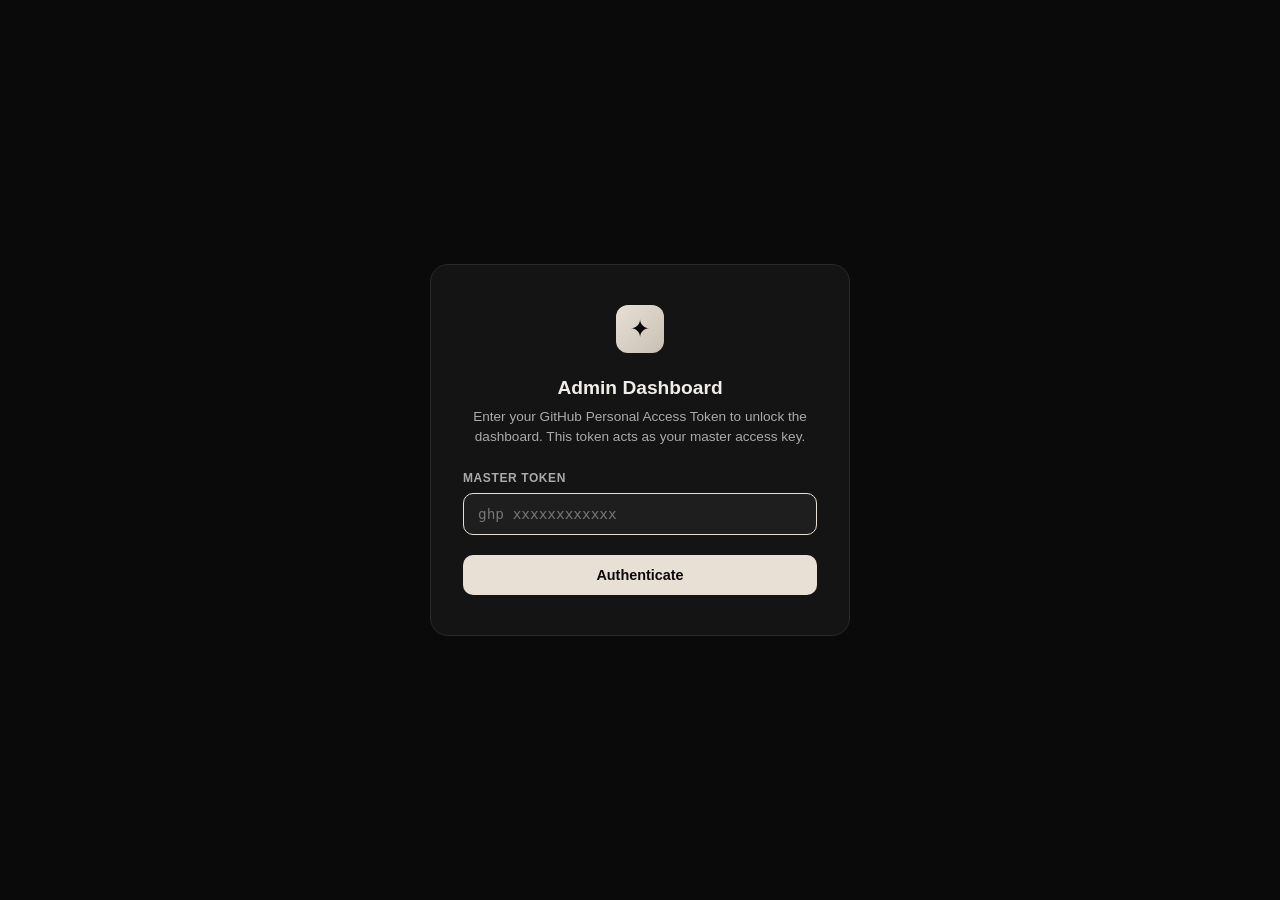
<file: admin/index.html>
<!DOCTYPE html>
<html lang="en">

<head>
    <meta charset="UTF-8">
    <meta name="viewport" content="width=device-width, initial-scale=1.0">
    <title>Dashboard — Admin</title>
    <style>
        *,
        *::before,
        *::after {
            margin: 0;
            padding: 0;
            box-sizing: border-box;
        }

        :root {
            --bg: #0a0a0a;
            --surface: rgba(20, 20, 20, 0.7);
            --surface2: rgba(30, 30, 30, 0.6);
            --surface3: rgba(40, 40, 40, 0.8);
            --border: rgba(255, 255, 255, 0.1);
            --accent: #e8e0d5;
            --accent2: #c8bfb5;
            --text: #f0ece8;
            --text2: #aaa;
            --muted: #666;
            --green: #4ade80;
            --red: #f87171;
            --blue: #60a5fa;
            --yellow: #fbbf24;
            --radius: 12px;
            --sidebar-w: 240px;
            --header-h: 64px;
            --glass: blur(12px) saturate(180%);
        }

        body {
            font-family: -apple-system, BlinkMacSystemFont, 'Inter', 'Segoe UI', sans-serif;
            background: var(--bg);
            color: var(--text);
            font-size: 14px;
            line-height: 1.5;
            min-height: 100vh;
        }

        /* ─── Layout ─── */
        #app {
            display: flex;
            min-height: 100vh;
        }

        /* ─── Sidebar ─── */
        .sidebar {
            width: var(--sidebar-w);
            background: var(--surface);
            border-right: 1px solid var(--border);
            backdrop-filter: var(--glass);
            -webkit-backdrop-filter: var(--glass);
            position: fixed;
            top: 0;
            left: 0;
            bottom: 0;
            display: flex;
            flex-direction: column;
            z-index: 100;
        }

        .sidebar-header {
            padding: 20px 18px 16px;
            border-bottom: 1px solid var(--border);
            display: flex;
            align-items: center;
            gap: 10px;
        }

        .sidebar-logo {
            width: 32px;
            height: 32px;
            background: linear-gradient(135deg, var(--accent), var(--accent2));
            border-radius: 9px;
            display: flex;
            align-items: center;
            justify-content: center;
            font-size: 15px;
            flex-shrink: 0;
        }

        .sidebar-title {
            font-size: 0.88rem;
            font-weight: 600;
            letter-spacing: -0.01em;
        }

        .sidebar-subtitle {
            font-size: 0.7rem;
            color: var(--muted);
        }

        .sidebar-nav {
            padding: 12px 10px;
            flex: 1;
            overflow-y: auto;
        }

        .nav-section-label {
            font-size: 0.65rem;
            font-weight: 700;
            letter-spacing: 0.08em;
            text-transform: uppercase;
            color: var(--muted);
            padding: 8px 8px 4px;
            margin-top: 8px;
        }

        .nav-item {
            display: flex;
            align-items: center;
            gap: 10px;
            padding: 9px 10px;
            border-radius: var(--radius);
            cursor: pointer;
            transition: background 0.15s, color 0.15s;
            color: var(--text2);
            margin-bottom: 2px;
            border: none;
            background: transparent;
            width: 100%;
            text-align: left;
            font-size: 0.85rem;
        }

        .nav-item:hover {
            background: var(--surface2);
            color: var(--text);
        }

        .nav-item.active {
            background: var(--surface3);
            color: var(--text);
        }

        .nav-icon {
            width: 18px;
            height: 18px;
            opacity: 0.7;
            flex-shrink: 0;
        }

        .nav-item.active .nav-icon {
            opacity: 1;
        }

        .nav-badge {
            margin-left: auto;
            background: var(--accent);
            color: #0a0a0a;
            font-size: 0.65rem;
            font-weight: 700;
            border-radius: 20px;
            padding: 2px 7px;
        }

        .sidebar-footer {
            padding: 12px 10px;
            border-top: 1px solid var(--border);
        }

        .user-row {
            display: flex;
            align-items: center;
            gap: 10px;
            padding: 8px 10px;
            border-radius: var(--radius);
        }

        .user-avatar {
            width: 30px;
            height: 30px;
            border-radius: 50%;
            background: var(--surface3);
            display: flex;
            align-items: center;
            justify-content: center;
            font-size: 13px;
        }

        .user-info {
            flex: 1;
            min-width: 0;
        }

        .user-email {
            font-size: 0.75rem;
            color: var(--text2);
            white-space: nowrap;
            overflow: hidden;
            text-overflow: ellipsis;
        }

        .logout-btn {
            background: none;
            border: none;
            color: var(--muted);
            cursor: pointer;
            font-size: 18px;
            padding: 4px;
            border-radius: 6px;
            transition: color 0.15s;
        }

        .logout-btn:hover {
            color: var(--red);
        }

        /* ─── Main ─── */
        .main {
            margin-left: var(--sidebar-w);
            flex: 1;
            min-height: 100vh;
            display: flex;
            flex-direction: column;
        }

        .topbar {
            height: var(--header-h);
            background: var(--surface);
            border-bottom: 1px solid var(--border);
            backdrop-filter: var(--glass);
            -webkit-backdrop-filter: var(--glass);
            display: flex;
            align-items: center;
            padding: 0 28px;
            gap: 16px;
            position: sticky;
            top: 0;
            z-index: 50;
        }

        .topbar-title {
            font-size: 1rem;
            font-weight: 600;
            letter-spacing: -0.02em;
        }

        .topbar-actions {
            margin-left: auto;
            display: flex;
            gap: 8px;
            align-items: center;
        }

        .btn {
            padding: 8px 16px;
            border-radius: var(--radius);
            font-size: 0.82rem;
            font-weight: 500;
            cursor: pointer;
            transition: all 0.15s;
            border: none;
        }

        .btn-ghost {
            background: transparent;
            color: var(--text2);
            border: 1px solid var(--border);
        }

        .btn-ghost:hover {
            background: var(--surface2);
            color: var(--text);
        }

        .btn-primary {
            background: var(--accent);
            color: #0a0a0a;
            font-weight: 600;
        }

        .btn-primary:hover {
            opacity: 0.9;
        }

        /* ─── Pages ─── */
        .page {
            display: none;
            padding: 28px;
            animation: fadeSlide 0.2s ease;
            flex: 1;
        }

        .page.active {
            display: block;
        }

        @keyframes fadeSlide {
            from {
                opacity: 0;
                transform: translateY(6px);
            }

            to {
                opacity: 1;
                transform: translateY(0);
            }
        }

        /* ─── Cards ─── */
        .card {
            background: var(--surface);
            border: 1px solid var(--border);
            border-radius: 14px;
            padding: 20px 24px;
        }

        .card-header {
            display: flex;
            align-items: center;
            justify-content: space-between;
            margin-bottom: 18px;
        }

        .card-title {
            font-size: 0.88rem;
            font-weight: 600;
        }

        /* ─── Stats ─── */
        .stats-grid {
            display: grid;
            grid-template-columns: repeat(4, 1fr);
            gap: 16px;
            margin-bottom: 24px;
        }

        .stat-card {
            background: var(--surface);
            border: 1px solid var(--border);
            border-radius: 14px;
            padding: 20px 22px;
        }

        .stat-label {
            font-size: 0.75rem;
            color: var(--muted);
            text-transform: uppercase;
            letter-spacing: 0.06em;
            margin-bottom: 8px;
        }

        .stat-value {
            font-size: 1.8rem;
            font-weight: 700;
            letter-spacing: -0.03em;
            line-height: 1;
        }

        .stat-sub {
            font-size: 0.75rem;
            color: var(--text2);
            margin-top: 6px;
        }

        .stat-dot {
            display: inline-block;
            width: 7px;
            height: 7px;
            border-radius: 50%;
            margin-right: 5px;
        }

        .dot-green {
            background: var(--green);
        }

        .dot-blue {
            background: var(--blue);
        }

        .dot-yellow {
            background: var(--yellow);
        }

        .grid2 {
            display: grid;
            grid-template-columns: 1fr 1fr;
            gap: 16px;
        }

        .grid3 {
            display: grid;
            grid-template-columns: repeat(3, 1fr);
            gap: 16px;
        }

        /* ─── Forms ─── */
        .form-group {
            margin-bottom: 18px;
        }

        label {
            display: block;
            font-size: 0.78rem;
            font-weight: 500;
            color: var(--text2);
            text-transform: uppercase;
            letter-spacing: 0.06em;
            margin-bottom: 7px;
        }

        input[type="text"],
        input[type="url"],
        input[type="date"],
        input[type="password"],
        textarea,
        select {
            width: 100%;
            background: var(--surface2);
            border: 1px solid var(--border);
            border-radius: var(--radius);
            color: var(--text);
            font-size: 0.88rem;
            padding: 10px 13px;
            outline: none;
            transition: border-color 0.15s;
            font-family: inherit;
        }

        input:focus,
        textarea:focus,
        select:focus {
            border-color: var(--accent2);
        }

        textarea {
            resize: vertical;
            min-height: 90px;
        }

        /* ─── Entries ─── */
        .entry-list {
            display: flex;
            flex-direction: column;
            gap: 12px;
        }

        .entry-card {
            background: var(--surface2);
            border: 1px solid var(--border);
            border-radius: var(--radius);
            padding: 16px 18px;
            display: flex;
            align-items: flex-start;
            gap: 14px;
            transition: border-color 0.15s, transform 0.15s;
            backdrop-filter: var(--glass);
        }

        .entry-card:hover {
            border-color: var(--accent2);
            transform: translateY(-2px);
        }

        .entry-thumb {
            width: 52px;
            height: 52px;
            object-fit: cover;
            border-radius: 8px;
            border: 1px solid var(--border);
            flex-shrink: 0;
            background: var(--surface3);
        }

        .entry-meta {
            flex: 1;
            min-width: 0;
        }

        .entry-author {
            font-weight: 600;
            font-size: 0.88rem;
            margin-bottom: 3px;
        }

        .entry-excerpt {
            color: var(--text2);
            font-size: 0.8rem;
            white-space: nowrap;
            overflow: hidden;
            text-overflow: ellipsis;
        }

        .entry-date {
            font-size: 0.72rem;
            color: var(--muted);
            margin-top: 5px;
        }

        .entry-actions {
            display: flex;
            gap: 8px;
            flex-shrink: 0;
            align-items: center;
        }

        .icon-btn {
            background: none;
            border: 1px solid var(--border);
            color: var(--text2);
            cursor: pointer;
            padding: 6px 8px;
            border-radius: 7px;
            font-size: 13px;
            transition: all 0.15s;
        }

        .icon-btn:hover {
            background: var(--surface3);
            color: var(--text);
        }

        .icon-btn.danger:hover {
            border-color: var(--red);
            color: var(--red);
        }

        /* ─── Modal ─── */
        .modal-overlay {
            position: fixed;
            inset: 0;
            background: rgba(0, 0, 0, 0.7);
            backdrop-filter: blur(6px);
            z-index: 999;
            display: flex;
            align-items: center;
            justify-content: center;
            opacity: 0;
            pointer-events: none;
            transition: opacity 0.2s;
        }

        .modal-overlay.open {
            opacity: 1;
            pointer-events: all;
        }

        .modal {
            background: var(--surface);
            border: 1px solid var(--border);
            backdrop-filter: var(--glass);
            border-radius: 24px;
            padding: 28px 28px 24px;
            width: 100%;
            max-width: 900px;
            max-height: 90vh;
            overflow-y: auto;
            transform: scale(0.97);
            transition: transform 0.2s;
            display: flex;
            flex-direction: column;
        }

        .modal-overlay.open .modal {
            transform: scale(1);
        }

        .modal-header {
            display: flex;
            align-items: center;
            justify-content: space-between;
            margin-bottom: 24px;
        }

        .modal-title {
            font-size: 1rem;
            font-weight: 600;
        }

        .modal-close {
            background: none;
            border: none;
            color: var(--muted);
            cursor: pointer;
            font-size: 20px;
            padding: 4px;
        }

        .modal-close:hover {
            color: var(--text);
        }

        .modal-footer {
            display: flex;
            justify-content: flex-end;
            gap: 10px;
            margin-top: 24px;
        }

        /* ─── Preview Pane ─── */
        .modal-body {
            display: grid;
            grid-template-columns: 1fr 1fr;
            gap: 32px;
            flex: 1;
            min-height: 0;
        }

        .preview-pane {
            background: #fff;
            color: #000;
            border-radius: 12px;
            padding: 24px;
            font-family: serif;
            overflow-y: auto;
            max-height: 100%;
            box-shadow: inset 0 0 40px rgba(0, 0, 0, 0.05);
            display: flex;
            flex-direction: column;
            align-items: center;
            text-align: center;
        }

        .preview-entry {
            max-width: 400px;
            width: 100%;
        }

        .preview-img {
            width: 120px;
            height: 120px;
            margin-bottom: 20px;
            object-fit: contain;
        }

        .preview-author {
            font-style: italic;
            font-size: 0.9rem;
            margin-bottom: 5px;
            color: #444;
        }

        .preview-text {
            line-height: 1.8;
            font-size: 1.1rem;
            margin-bottom: 20px;
            white-space: pre-wrap;
        }

        .preview-date {
            font-size: 0.8rem;
            color: #888;
            text-transform: uppercase;
            letter-spacing: 0.1em;
        }

        /* ─── Toast ─── */
        #toast-container {
            position: fixed;
            bottom: 24px;
            right: 24px;
            z-index: 9998;
            display: flex;
            flex-direction: column;
            gap: 10px;
        }

        .toast {
            background: var(--surface3);
            border: 1px solid var(--border);
            border-radius: var(--radius);
            padding: 12px 18px;
            font-size: 0.82rem;
            color: var(--text);
            box-shadow: 0 4px 24px rgba(0, 0, 0, 0.4);
            animation: toastIn 0.2s ease;
        }

        .toast.success {
            border-left: 3px solid var(--green);
        }

        .toast.error {
            border-left: 3px solid var(--red);
        }

        @keyframes toastIn {
            from {
                opacity: 0;
                transform: translateY(10px);
            }

            to {
                opacity: 1;
                transform: translateY(0);
            }
        }

        /* ─── Misc ─── */
        .section-header {
            display: flex;
            align-items: center;
            justify-content: space-between;
            margin-bottom: 20px;
        }

        .section-title {
            font-size: 1.1rem;
            font-weight: 700;
            letter-spacing: -0.02em;
        }

        .section-sub {
            font-size: 0.78rem;
            color: var(--text2);
            margin-top: 2px;
        }

        .settings-grid {
            display: grid;
            grid-template-columns: 1fr 1fr;
            gap: 16px;
        }

        .social-row {
            display: flex;
            align-items: center;
            gap: 8px;
            background: var(--surface2);
            border: 1px solid var(--border);
            border-radius: var(--radius);
            padding: 10px 13px;
            margin-bottom: 8px;
        }

        .social-row input {
            background: transparent;
            border: none;
            padding: 0;
            flex: 1;
        }

        .social-row input:focus {
            border: none;
        }

        .remove-btn {
            background: none;
            border: none;
            color: var(--muted);
            cursor: pointer;
            font-size: 16px;
            padding: 2px 4px;
            border-radius: 5px;
            transition: color 0.15s;
        }

        .remove-btn:hover {
            color: var(--red);
        }

        .inline-edit-group {
            display: flex;
            align-items: center;
            gap: 8px;
        }

        .inline-edit-group input {
            flex: 1;
        }

        .analytics-embed {
            width: 100%;
            height: 500px;
            border: none;
            border-radius: var(--radius);
            background: var(--surface2);
        }

        .empty-state {
            text-align: center;
            padding: 48px 20px;
            color: var(--muted);
        }

        .empty-icon {
            font-size: 36px;
            margin-bottom: 12px;
        }

        .empty-msg {
            font-size: 0.9rem;
        }

        .badge {
            display: inline-block;
            font-size: 0.7rem;
            font-weight: 600;
            padding: 3px 9px;
            border-radius: 20px;
            text-transform: uppercase;
            letter-spacing: 0.05em;
        }

        .badge-green {
            background: rgba(74, 222, 128, 0.15);
            color: var(--green);
        }

        .save-indicator {
            font-size: 0.78rem;
            color: var(--muted);
            display: flex;
            align-items: center;
            gap: 6px;
        }
    </style>
</head>

<body>

    <div id="toast-container"></div>

    <!-- Entry Modal -->
    <div class="modal-overlay" id="entryModal">
        <div class="modal">
            <div class="modal-header">
                <span class="modal-title" id="modalTitle">Edit Diary Entry</span>
                <button class="modal-close" onclick="closeModal('entryModal')">✕</button>
            </div>
            <div class="modal-body">
                <div class="modal-form">
                    <div class="form-group">
                        <label>Author</label>
                        <input type="text" id="m-author" placeholder="Author name" oninput="updatePreview('entry')">
                    </div>
                    <div class="form-group">
                        <label>Date</label>
                        <input type="date" id="m-date" oninput="updatePreview('entry')">
                    </div>
                    <div class="form-group">
                        <label>Entry Text</label>
                        <textarea id="m-text" rows="8" placeholder="Write the diary entry…"
                            oninput="updatePreview('entry')"></textarea>
                    </div>
                    <div class="form-group">
                        <label>Illustration</label>
                        <select id="m-image" onchange="updatePreview('entry')">
                            <option value="">None</option>
                        </select>
                    </div>
                </div>
                <div class="preview-pane">
                    <div class="preview-entry" id="entry-preview-content">
                        <!-- Preview content injected here -->
                    </div>
                </div>
            </div>
            <div class="modal-footer">
                <button class="btn btn-ghost" onclick="closeModal('entryModal')">Cancel</button>
                <button class="btn btn-primary" onclick="saveEntry()">Save Changes</button>
            </div>
        </div>
    </div>

    <!-- Approval Modal -->
    <div class="modal-overlay" id="approvalModal">
        <div class="modal">
            <div class="modal-header">
                <span class="modal-title">Approve & Publish Submission</span>
                <button class="modal-close" onclick="closeModal('approvalModal')">✕</button>
            </div>
            <div class="modal-body">
                <div class="modal-form">
                    <div class="form-group">
                        <label>Author</label>
                        <input type="text" id="ap-author" oninput="updatePreview('approval')">
                    </div>
                    <div class="form-group">
                        <label>Entry Text</label>
                        <textarea id="ap-text" rows="8" oninput="updatePreview('approval')"></textarea>
                    </div>
                    <div class="form-group">
                        <label>Select Illustration</label>
                        <select id="ap-image" onchange="updatePreview('approval')">
                            <!-- Assets populated here -->
                        </select>
                    </div>
                </div>
                <div class="preview-pane">
                    <div class="preview-entry" id="approval-preview-content">
                        <!-- Preview content injected here -->
                    </div>
                </div>
            </div>
            <div class="modal-footer">
                <button class="btn btn-ghost" onclick="closeModal('approvalModal')">Cancel</button>
                <button class="btn btn-primary" id="final-approve-btn">Publish to Diary</button>
            </div>
        </div>
    </div>

    <div id="app">

        <!-- Sidebar -->
        <aside class="sidebar">
            <div class="sidebar-header">
                <div class="sidebar-logo">✦</div>
                <div>
                    <div class="sidebar-title">Dashboard</div>
                    <div class="sidebar-subtitle">Content Manager</div>
                </div>
            </div>
            <nav class="sidebar-nav">
                <div class="nav-section-label">Overview</div>
                <button class="nav-item active" onclick="showPage('overview', this)">
                    <svg class="nav-icon" viewBox="0 0 24 24" fill="none" stroke="currentColor" stroke-width="2">
                        <rect x="3" y="3" width="7" height="7" rx="1" />
                        <rect x="14" y="3" width="7" height="7" rx="1" />
                        <rect x="3" y="14" width="7" height="7" rx="1" />
                        <rect x="14" y="14" width="7" height="7" rx="1" />
                    </svg>
                    Overview
                </button>
                <div class="nav-section-label">Content</div>
                <button class="nav-item" onclick="showPage('diary', this)">
                    <svg class="nav-icon" viewBox="0 0 24 24" fill="none" stroke="currentColor" stroke-width="2">
                        <path d="M4 19.5A2.5 2.5 0 0 1 6.5 17H20" />
                        <path d="M6.5 2H20v20H6.5A2.5 2.5 0 0 1 4 19.5v-15A2.5 2.5 0 0 1 6.5 2z" />
                    </svg>
                    Diary Entries
                    <span class="nav-badge" id="entriesCount">0</span>
                </button>
                <button class="nav-item" onclick="showPage('submissions', this)">
                    <svg class="nav-icon" viewBox="0 0 24 24" fill="none" stroke="currentColor" stroke-width="2">
                        <path d="M21 15a2 2 0 0 1-2 2H7l-4 4V5a2 2 0 0 1 2-2h14a2 2 0 0 1 2 2z" />
                    </svg>
                    Submissions
                </button>
                <button class="nav-item" onclick="showPage('assets', this)">
                    <svg class="nav-icon" viewBox="0 0 24 24" fill="none" stroke="currentColor" stroke-width="2">
                        <rect x="3" y="3" width="18" height="18" rx="2" ry="2" />
                        <circle cx="8.5" cy="8.5" r="1.5" />
                        <polyline points="21 15 16 10 5 21" />
                    </svg>
                    Assets
                </button>
                <div class="nav-section-label">Manage</div>
                <button class="nav-item" onclick="showPage('page-content', this)">
                    <svg class="nav-icon" viewBox="0 0 24 24" fill="none" stroke="currentColor" stroke-width="2">
                        <path d="M11 4H4a2 2 0 0 0-2 2v14a2 2 0 0 0 2 2h14a2 2 0 0 0 2-2v-7" />
                        <path d="M18.5 2.5a2.121 2.121 0 0 1 3 3L12 15l-4 1 1-4 9.5-9.5z" />
                    </svg>
                    Page Content
                </button>
                <button class="nav-item" onclick="showPage('analytics', this)">
                    <svg class="nav-icon" viewBox="0 0 24 24" fill="none" stroke="currentColor" stroke-width="2">
                        <line x1="18" y1="20" x2="18" y2="10" />
                        <line x1="12" y1="20" x2="12" y2="4" />
                        <line x1="6" y1="20" x2="6" y2="14" />
                    </svg>
                    Analytics
                </button>
                <button class="nav-item" onclick="showPage('settings', this)">
                    <svg class="nav-icon" viewBox="0 0 24 24" fill="none" stroke="currentColor" stroke-width="2">
                        <circle cx="12" cy="12" r="3" />
                        <path
                            d="M19.4 15a1.65 1.65 0 0 0 .33 1.82l.06.06a2 2 0 0 1-2.83 2.83l-.06-.06a1.65 1.65 0 0 0-1.82-.33 1.65 1.65 0 0 0-1 1.51V21a2 2 0 0 1-4 0v-.09A1.65 1.65 0 0 0 9 19.4a1.65 1.65 0 0 0-1.82.33l-.06.06a2 2 0 0 1-2.83-2.83l.06-.06A1.65 1.65 0 0 0 4.68 15a1.65 1.65 0 0 0-1.51-1H3a2 2 0 0 1 0-4h.09A1.65 1.65 0 0 0 4.6 9a1.65 1.65 0 0 0-.33-1.82l-.06-.06a2 2 0 0 1 2.83-2.83l.06.06A1.65 1.65 0 0 0 9 4.68a1.65 1.65 0 0 0 1-1.51V3a2 2 0 0 1 4 0v.09a1.65 1.65 0 0 0 1 1.51 1.65 1.65 0 0 0 1.82-.33l.06-.06a2 2 0 0 1 2.83 2.83l-.06.06A1.65 1.65 0 0 0 19.4 9a1.65 1.65 0 0 0 1.51 1H21a2 2 0 0 1 0 4h-.09a1.65 1.65 0 0 0-1.51 1z" />
                    </svg>
                    Site Settings
                </button>
            </nav>
            <div class="sidebar-footer">
                <div class="user-row">
                    <div class="user-avatar">👤</div>
                    <div class="user-info">
                        <div class="user-email">Admin</div>
                    </div>
                    <button class="logout-btn" onclick="logout()" title="Sign out">↪</button>
                </div>
            </div>
        </aside>

        <!-- Main -->
        <div class="main">
            <header class="topbar">
                <span class="topbar-title" id="topbar-title">Overview</span>
                <div class="topbar-actions">
                    <span class="save-indicator" id="save-indicator"></span>
                    <a href="/" target="_blank" class="btn btn-ghost">View Site ↗</a>
                </div>
            </header>

            <!-- Overview -->
            <div class="page active" id="page-overview">
                <div class="stats-grid">
                    <div class="stat-card">
                        <div class="stat-label">Diary Entries</div>
                        <div class="stat-value" id="s-entries">—</div>
                        <div class="stat-sub"><span class="stat-dot dot-green"></span>Live on site</div>
                    </div>
                    <div class="stat-card">
                        <div class="stat-label">Form Submissions</div>
                        <div class="stat-value">—</div>
                        <div class="stat-sub"><span class="stat-dot dot-blue"></span>Via Cloudflare/Netlify Forms</div>
                    </div>
                    <div class="stat-card">
                        <div class="stat-label">Pages</div>
                        <div class="stat-value">4</div>
                        <div class="stat-sub"><span class="stat-dot dot-yellow"></span>Index, Diary, Submit, Success
                        </div>
                    </div>
                    <div class="stat-card">
                        <div class="stat-label">Status</div>
                        <div class="stat-value" style="font-size:1.1rem;margin-top:6px;"><span
                                class="badge badge-green">Live</span></div>
                        <div class="stat-sub"><span class="stat-dot dot-green"></span>Deployed on Cloudflare Pages</div>
                    </div>
                </div>
                <div class="grid2">
                    <div class="card">
                        <div class="card-header">
                            <span class="card-title">Recent Entries</span>
                            <button class="btn btn-ghost" onclick="navToDiary()">View all →</button>
                        </div>
                        <div id="recent-entries-preview"></div>
                    </div>
                    <div class="card">
                        <div class="card-header"><span class="card-title">Quick Actions</span></div>
                        <div style="display:flex;flex-direction:column;gap:10px;">
                            <button class="btn btn-primary" onclick="navToDiary(); openNewEntry()">+ New Diary
                                Entry</button>
                            <button class="btn btn-ghost" onclick="navToPage('page-content')">✏️ Edit Page
                                Content</button>
                            <button class="btn btn-ghost" onclick="navToPage('analytics')">📊 View Analytics</button>
                            <button class="btn btn-ghost" onclick="navToPage('settings')">⚙️ GitHub Setup</button>
                        </div>
                    </div>
                </div>
            </div>

            <!-- Diary -->
            <div class="page" id="page-diary">
                <div class="section-header">
                    <div>
                        <div class="section-title">Diary Entries</div>
                        <div class="section-sub">Manage all entries displayed on the Diary page</div>
                    </div>
                    <button class="btn btn-primary" onclick="openNewEntry()">+ New Entry</button>
                </div>
                <div class="card">
                    <div id="entry-list-wrap">
                        <div class="empty-state">
                            <div class="empty-icon">📖</div>
                            <div class="empty-msg">Loading entries…</div>
                        </div>
                    </div>
                </div>
            </div>

            <!-- Submissions -->
            <div class="page" id="page-submissions">
                <div class="section-header">
                    <div>
                        <div class="section-title">Form Submissions</div>
                        <div class="section-sub">Visitor diary submissions received via API</div>
                    </div>
                    <button class="btn btn-ghost danger" onclick="clearSubmissions()">Clear All</button>
                </div>
                <div id="submissions-list">
                    <div class="empty-state">
                        <div class="empty-icon">📨</div>
                        <div class="empty-msg">No submissions yet.</div>
                    </div>
                </div>
            </div>

            <!-- Assets -->
            <div class="page" id="page-assets">
                <div class="section-header">
                    <div>
                        <div class="section-title">Asset Management</div>
                        <div class="section-sub">Upload and manage illustrations in /assets/</div>
                    </div>
                    <div style="display:flex; gap:8px;">
                        <input type="file" id="asset-upload-input" style="display:none;"
                            onchange="handleAssetUpload(event)" accept="image/*">
                        <button class="btn btn-primary"
                            onclick="document.getElementById('asset-upload-input').click()">+ Upload Asset</button>
                    </div>
                </div>
                <div class="card">
                    <div id="assets-grid"
                        style="display:grid; grid-template-columns: repeat(auto-fill, minmax(140px, 1fr)); gap:16px;">
                        <div class="empty-state" style="grid-column: 1 / -1;">
                            <div class="empty-icon">📁</div>
                            <div class="empty-msg">Loading assets…</div>
                        </div>
                    </div>
                </div>
            </div>

            <!-- Page Content -->
            <div class="page" id="page-page-content">
                <div class="section-header">
                    <div>
                        <div class="section-title">Page Content</div>
                        <div class="section-sub">Control logos, hero text, footer, and page titles</div>
                    </div>
                    <button class="btn btn-primary" onclick="saveSettings()">Save All Changes</button>
                </div>
                <div class="grid2" style="gap:16px;">
                    <div class="card">
                        <div class="card-header"><span class="card-title">Branding & Titles</span></div>
                        <div class="form-group"><label>Site Title (browser tab)</label><input type="text"
                                id="pc-site-title" placeholder="Your Brand"></div>
                        <div class="form-group"><label>Hero Page Title</label><input type="text" id="pc-hero-title"
                                placeholder="Your Brand — Landing"></div>
                        <div class="form-group"><label>Diary Page Title</label><input type="text" id="pc-diary-title"
                                placeholder="Your Brand — Diary"></div>
                        <div class="form-group"><label>Submit Page Title</label><input type="text" id="pc-submit-title"
                                placeholder="Your Brand — Submit"></div>
                    </div>
                    <div class="card">
                        <div class="card-header"><span class="card-title">Footer</span></div>
                        <div class="form-group"><label>Copyright Text</label><input type="text" id="pc-footer-copy"
                                placeholder="© 2026 Your Brand"></div>
                        <div class="form-group"><label>Terms & Policies URL</label><input type="url" id="pc-terms-link"
                                placeholder="https://…"></div>
                        <div class="form-group"><label>Terms Link Label</label><input type="text" id="pc-terms-label"
                                placeholder="Terms and Policies"></div>
                    </div>
                    <div class="card" style="grid-column: 1 / -1;">
                        <div class="card-header"><span class="card-title">Social Links</span></div>
                        <p style="color:var(--text2);font-size:0.8rem;margin-bottom:14px;">Shown in header on all pages.
                        </p>
                        <div id="social-links-wrap"></div>
                        <button class="btn btn-ghost" style="margin-top:10px;" onclick="addSocialLink()">+ Add Social
                            Link</button>
                    </div>
                </div>
            </div>

            <!-- Analytics -->
            <div class="page" id="page-analytics">
                <div class="section-header">
                    <div>
                        <div class="section-title">Analytics</div>
                        <div class="section-sub">Powered by GoatCounter — free, privacy-first</div>
                    </div>
                    <a href="https://goatcounter.com" target="_blank" class="btn btn-ghost">Open Dashboard ↗</a>
                </div>
                <div class="card" style="margin-bottom:16px;">
                    <div class="card-header"><span class="card-title">Connect GoatCounter</span></div>
                    <p style="color:var(--text2);font-size:0.85rem;line-height:1.8;margin-bottom:16px;">
                        Create a free account at <a href="https://goatcounter.com" target="_blank"
                            style="color:var(--accent2);">GoatCounter.com</a>, then enter your site code to embed your
                        analytics dashboard here.
                    </p>
                    <div class="form-group">
                        <label>Your GoatCounter Site Code</label>
                        <div class="inline-edit-group">
                            <input type="text" id="gc-code" placeholder="mysite">
                            <button class="btn btn-primary" onclick="saveGoatCounter()">Connect</button>
                        </div>
                    </div>
                </div>
                <div id="analytics-embed-wrap" style="display:none;">
                    <div class="card"><iframe id="gc-iframe" class="analytics-embed" src=""
                            title="Analytics Dashboard"></iframe></div>
                </div>
                <div class="grid3" style="margin-top:16px;">
                    <div class="stat-card">
                        <div class="stat-label">Entries Published</div>
                        <div class="stat-value" id="al-entries">—</div>
                        <div class="stat-sub">Diary entries live</div>
                    </div>
                    <div class="stat-card">
                        <div class="stat-label">Pages in Site</div>
                        <div class="stat-value">4</div>
                        <div class="stat-sub">index, diary, submit, success</div>
                    </div>
                    <div class="stat-card">
                        <div class="stat-label">Last Updated</div>
                        <div class="stat-value" id="al-updated" style="font-size:1rem;padding-top:4px;">—</div>
                        <div class="stat-sub">Via GitHub commit</div>
                    </div>
                </div>
            </div>

            <!-- Settings -->
            <div class="page" id="page-settings">
                <div class="section-header">
                    <div>
                        <div class="section-title">Site Settings</div>
                        <div class="section-sub">Configure GitHub auto-save and download data files</div>
                    </div>
                </div>
                <div class="grid2">
                    <div class="card" style="grid-column: 1 / -1;">
                        <div class="card-header">
                            <span class="card-title">🔗 GitHub Auto-Save</span>
                            <span id="gh-status" style="font-size:0.78rem;color:var(--muted);">Not connected</span>
                        </div>
                        <p style="color:var(--text2);font-size:0.82rem;margin-bottom:18px;line-height:1.7;">
                            Connect your GitHub account so every change auto-commits to your repo. Cloudflare Pages
                            redeploys in ~30 seconds.
                        </p>
                        <div class="settings-grid">
                            <div class="form-group"><label>GitHub Personal Access Token</label><input type="password"
                                    id="gh-token" placeholder="ghp_xxxxxxxxxxxx"></div>
                            <div class="form-group"><label>Repository Owner (GitHub username)</label><input type="text"
                                    id="gh-owner" placeholder="yourusername"></div>
                            <div class="form-group"><label>Repository Name</label><input type="text" id="gh-repo"
                                    placeholder="my-static-site"></div>
                            <div class="form-group"><label>Branch (default: main)</label><input type="text"
                                    id="gh-branch" placeholder="main"></div>
                            <div class="form-group" style="grid-column: span 1;"><label>Folder Path in Repo
                                    (optional)</label><input type="text" id="gh-path" placeholder="e.g. my-folder">
                            </div>
                        </div>
                        <div style="margin-top:12px; display:flex; gap:8px; align-items:center;">
                            <button class="btn btn-primary" id="gh-connect-btn" onclick="saveGitHubConfig()">Connect &
                                Run Diagnostics</button>
                            <span id="gh-status" style="font-size:0.75rem;">Not connected</span>
                        </div>
                        <div id="gh-debug-box" style="margin-top:16px; display:none;">
                            <label style="font-size:0.7rem; color:var(--muted); text-transform:uppercase;">Diagnostic
                                Console</label>
                            <pre id="gh-log"
                                style="background:#000; color:#0f0; padding:12px; border-radius:8px; font-size:0.7rem; max-height:150px; overflow:auto; margin-top:4px; font-family:monospace; border:1px solid #333;"></pre>
                        </div>
                        <p style="color:var(--muted);font-size:0.75rem;margin-top:12px;">
                            🔒 **Privacy:** Token stored in your browser's <code>localStorage</code> only. Use a
                            "Classic" token with <code>repo</code> scope.
                        </p>
                    </div>
                </div>
                <div class="grid2" style="margin-top:16px;">
                    <div class="card">
                        <div class="card-header"><span class="card-title">Current settings.json</span></div>
                        <pre id="settings-preview"
                            style="font-size:0.72rem;color:var(--text2);white-space:pre-wrap;word-break:break-word;max-height:200px;overflow:auto;"></pre>
                    </div>
                    <div class="card">
                        <div class="card-header"><span class="card-title">Manual Download Fallback</span></div>
                        <p style="color:var(--text2);font-size:0.82rem;margin-bottom:14px;">If GitHub is not connected,
                            download files and commit manually.</p>
                        <button class="btn btn-ghost" onclick="downloadSettings()">⬇ Download settings.json</button>
                        <button class="btn btn-ghost" onclick="downloadEntries()" style="margin-top:8px;">⬇ Download
                            entries.json</button>
                    </div>
                </div>
            </div>

        </div><!-- /.main -->
    </div><!-- /#app -->

    <script>
        // ─── State ───────────────────────────────────────────────────────
        let ENTRIES = [];
        let SETTINGS = {};
        let ASSETS = [];
        let SUBMISSIONS = [];
        let editingIndex = -1;

        // ─── Auth: GitHub PAT (Client-side) ──────────────────────────────
        // We use the GitHub PAT stored in localStorage as the authentication key.
        document.addEventListener('DOMContentLoaded', () => {
            if (!localStorage.getItem('gh_token')) {
                window.location.replace('/admin/login.html');
                return;
            }
            initDashboard();
        });

        function logout() {
            localStorage.removeItem('gh_token');
            window.location.href = '/admin/login.html';
        }

        // ─── Navigation ──────────────────────────────────────────────────
        function showPage(id, btn) {
            document.querySelectorAll('.page').forEach(p => p.classList.remove('active'));
            document.querySelectorAll('.nav-item').forEach(n => n.classList.remove('active'));
            const page = document.getElementById('page-' + id);
            if (page) page.classList.add('active');
            if (btn) btn.classList.add('active');
            const titles = {
                overview: 'Overview', diary: 'Diary Entries',
                submissions: 'Form Submissions', 'page-content': 'Page Content',
                analytics: 'Analytics', settings: 'Site Settings'
            };
            document.getElementById('topbar-title').textContent = titles[id] || id;
            if (id === 'page-content' || id === 'settings') renderSettings();
            if (id === 'analytics') loadAnalyticsStats();
            if (id === 'assets') loadAssets();
            if (id === 'submissions') loadSubmissions();
        }

        function navToDiary() {
            const btn = document.querySelector('.nav-item[onclick*="\'diary\'"]');
            showPage('diary', btn);
        }

        function navToPage(id) {
            const btn = document.querySelector(`.nav-item[onclick*="'${id}'"]`);
            showPage(id, btn);
        }

        // ─── Init ────────────────────────────────────────────────────────
        async function initDashboard() {
            await loadEntries();
            await loadSettings();
            await loadAssets(true); // Load background but don't re-render grid
            renderOverview();

            // Pre-fill GitHub settings from localStorage
            const cfg = getGitHubConfig();
            if (cfg.owner) {
                document.getElementById('gh-token').value = localStorage.getItem('gh_token') || '';
                document.getElementById('gh-owner').value = cfg.owner || '';
                document.getElementById('gh-repo').value = cfg.repo || '';
                document.getElementById('gh-branch').value = cfg.branch || 'main';
                document.getElementById('gh-path').value = cfg.root || '';
            }

            if (cfg.owner && cfg.repo) {
                const ghStatus = document.getElementById('gh-status');
                if (ghStatus) { ghStatus.innerHTML = `✓ Connected to ${cfg.owner}/${cfg.repo} (${cfg.branch}${cfg.root ? `/${cfg.root}` : ''})`; ghStatus.style.color = 'var(--green)'; }
            }

            // Restore GoatCounter
            const gcCode = localStorage.getItem('gc_code');
            if (gcCode) { document.getElementById('gc-code').value = gcCode; showGoatCounter(gcCode); }

            // Initial render call
            renderAssets();
        }

        // ─── Data Loading ─────────────────────────────────────────────────
        async function loadEntries() {
            try {
                const d = await fetchJSONFromGitHub('data/entries.json');
                ENTRIES = (d.entries || d || []).slice();
            } catch (e) {
                try {
                    const r = await fetch('../data/entries.json?t=' + Date.now());
                    const d = await r.json();
                    ENTRIES = (d.entries || d || []).slice();
                } catch (e2) { ENTRIES = []; }
            }
            renderEntries();
            updateBadge();
        }

        async function loadSettings() {
            try {
                SETTINGS = await fetchJSONFromGitHub('data/settings.json');
            } catch (e) {
                try {
                    const r = await fetch('../data/settings.json?t=' + Date.now());
                    SETTINGS = await r.json();
                } catch (e2) {
                    SETTINGS = { site_title: '', hero_title: '', diary_title: '', submit_title: '', footer_copy: '', social_links: [], terms_link: '', terms_label: '' };
                }
            }
        }

        // ─── Entries ─────────────────────────────────────────────────────
        function renderEntries() {
            const wrap = document.getElementById('entry-list-wrap');
            if (!ENTRIES.length) {
                wrap.innerHTML = '<div class="empty-state"><div class="empty-icon">📖</div><div class="empty-msg">No entries yet. Add your first one!</div></div>';
                return;
            }
            wrap.innerHTML = '<div class="entry-list">' +
                ENTRIES.map((e, i) => `
        <div class="entry-card">
          <img class="entry-thumb" src="../${e.image}" alt="" onerror="this.style.display='none'">
          <div class="entry-meta">
            <div class="entry-author">${e.author || 'Anonymous'}</div>
            <div class="entry-excerpt">${(e.text || '').substring(0, 90)}…</div>
            <div class="entry-date">${e.date ? new Date(e.date).toLocaleDateString('en-GB', { day: 'numeric', month: 'long', year: 'numeric' }) : ''}</div>
          </div>
          <div class="entry-actions">
            <button class="icon-btn" onclick="editEntry(${i})" title="Edit">✏️</button>
            <button class="icon-btn danger" onclick="deleteEntry(${i})" title="Delete">🗑️</button>
          </div>
        </div>
      `).join('') + '</div>';
        }

        function updateBadge() {
            document.getElementById('entriesCount').textContent = ENTRIES.length;
            document.getElementById('s-entries').textContent = ENTRIES.length;
            const ale = document.getElementById('al-entries');
            if (ale) ale.textContent = ENTRIES.length;
        }

        function renderOverview() {
            const wrap = document.getElementById('recent-entries-preview');
            const recent = ENTRIES.slice(0, 3);
            if (!recent.length) {
                wrap.innerHTML = '<div class="empty-state"><div class="empty-icon">📖</div><div class="empty-msg">No entries yet.</div></div>';
                return;
            }
            wrap.innerHTML = '<div class="entry-list">' +
                recent.map(e => `
        <div class="entry-card" style="padding:12px 14px;">
          <div class="entry-meta">
            <div class="entry-author">${e.author || 'Anonymous'}</div>
            <div class="entry-excerpt">${(e.text || '').substring(0, 60)}…</div>
          </div>
        </div>
      `).join('') + '</div>';
        }

        function openNewEntry() {
            editingIndex = -1;
            document.getElementById('modalTitle').textContent = 'New Diary Entry';
            document.getElementById('m-author').value = '';
            document.getElementById('m-date').value = new Date().toISOString().split('T')[0];
            document.getElementById('m-text').value = '';
            document.getElementById('m-image').value = ASSETS.length > 0 ? ASSETS[0].path : '';
            openModal('entryModal');
            updatePreview('entry');
        }

        function editEntry(i) {
            editingIndex = i;
            const e = ENTRIES[i];
            document.getElementById('modalTitle').textContent = 'Edit Entry';
            document.getElementById('m-author').value = e.author || '';
            document.getElementById('m-date').value = e.date || '';
            document.getElementById('m-text').value = e.text || '';
            document.getElementById('m-image').value = e.image || '';
            openModal('entryModal');
            updatePreview('entry');
        }

        function updatePreview(type) {
            const prefix = type === 'entry' ? 'm' : 'ap';
            const author = document.getElementById(`${prefix}-author`).value || 'Anonymous';
            const text = document.getElementById(`${prefix}-text`).value || 'Write your entry...';
            const imagePath = document.getElementById(`${prefix}-image`).value;
            const dateInput = document.getElementById(`${prefix}-date`);
            const dateStr = dateInput ? (dateInput.value ? new Date(dateInput.value).toLocaleDateString('en-GB', { day: 'numeric', month: 'long', year: 'numeric' }) : '') : new Date().toLocaleDateString('en-GB', { day: 'numeric', month: 'long', year: 'numeric' });

            const asset = ASSETS.find(a => a.path === imagePath);
            const imgSrc = asset ? asset.download_url : '../' + imagePath;

            const html = `
                <img class="preview-img" src="${imgSrc}" onerror="this.style.display='none'">
                <div class="preview-author">${author}</div>
                <div class="preview-text">${text}</div>
                <div class="preview-date">${dateStr}</div>
            `;
            document.getElementById(`${type}-preview-content`).innerHTML = html;
        }

        function saveEntry() {
            const entry = {
                author: document.getElementById('m-author').value.trim() || 'Anonymous',
                date: document.getElementById('m-date').value,
                text: document.getElementById('m-text').value.trim(),
                image: document.getElementById('m-image').value.trim() || 'assets/illustration-left.svg'
            };
            if (!entry.text) { toast('Entry text is required.', 'error'); return; }
            if (editingIndex >= 0) { ENTRIES[editingIndex] = entry; }
            else { ENTRIES.unshift(entry); }
            closeModal('entryModal');
            renderEntries();
            renderOverview();
            updateBadge();
            pushToGitHub('data/entries.json', { entries: ENTRIES }, 'Update diary entries');
        }

        function deleteEntry(i) {
            if (!confirm('Delete this entry? This cannot be undone.')) return;
            ENTRIES.splice(i, 1);
            renderEntries();
            renderOverview();
            updateBadge();
            pushToGitHub('data/entries.json', { entries: ENTRIES }, 'Delete diary entry');
        }

        // ─── Assets ──────────────────────────────────────────────────────
        async function loadAssets(silent = false) {
            const { token, owner, repo, root } = getGitHubConfig();
            if (!token || !owner || !repo) return;

            try {
                const path = root ? `${root}/assets` : 'assets';
                const r = await fetch(`https://api.github.com/repos/${owner}/${repo}/contents/${path}`, {
                    headers: { 'Authorization': `Bearer ${token}` }
                });
                if (r.ok) {
                    const files = await r.json();
                    ASSETS = files.filter(f => f.type === 'file');
                    if (!silent) renderAssets();
                    updateAssetSelectors();
                }
            } catch (e) { console.error('Failed to load assets:', e); }
        }

        function renderAssets() {
            const grid = document.getElementById('assets-grid');
            if (!grid) return;
            if (!ASSETS.length) {
                grid.innerHTML = '<div class="empty-state" style="grid-column:1/-1;"><div class="empty-icon">📁</div><div class="empty-msg">No assets found in /assets/</div></div>';
                return;
            }
            grid.innerHTML = ASSETS.map(a => `
                <div class="card" style="padding:10px; display:flex; flex-direction:column; gap:8px;">
                    <div style="height:100px; background:var(--surface2); border-radius:8px; display:flex; align-items:center; justify-content:center; overflow:hidden;">
                        <img src="${a.download_url}" style="max-width:100%; max-height:100%; object-fit:contain;">
                    </div>
                    <div style="font-size:0.75rem; font-weight:500; white-space:nowrap; overflow:hidden; text-overflow:ellipsis;" title="${a.name}">${a.name}</div>
                    <div style="display:flex; gap:6px;">
                        <button class="btn btn-ghost danger" style="flex:1; padding:4px;" onclick="deleteAsset('${a.path}', '${a.sha}')">Delete</button>
                    </div>
                </div>
            `).join('');
        }

        function updateAssetSelectors() {
            const mSelect = document.getElementById('m-image');
            const apSelect = document.getElementById('ap-image');
            const assetOptions = '<option value="">None</option>' +
                ASSETS.map(a => `<option value="${a.path}">${a.name}</option>`).join('');

            if (mSelect) {
                const currentVal = mSelect.value;
                mSelect.innerHTML = assetOptions;
                mSelect.value = currentVal;
            }
            if (apSelect) {
                const currentVal = apSelect.value;
                apSelect.innerHTML = assetOptions;
                apSelect.value = currentVal;
            }
        }

        async function handleAssetUpload(e) {
            const file = e.target.files[0];
            if (!file) return;

            const reader = new FileReader();
            reader.onload = async (ev) => {
                const content = ev.target.result.split(',')[1];
                const { root } = getGitHubConfig();
                const path = (root ? `${root}/assets/` : 'assets/') + file.name;

                toast('Uploading asset…', 'info');
                await pushFileToGitHub(path, content, `Upload asset: ${file.name}`);
                loadAssets();
            };
            reader.readAsDataURL(file);
        }

        async function deleteAsset(path, sha) {
            if (!confirm('Delete this asset? This may break existing entries.')) return;
            const { token, owner, repo } = getGitHubConfig();

            toast('Deleting asset…', 'info');
            try {
                const r = await fetch(`https://api.github.com/repos/${owner}/${repo}/contents/${path}`, {
                    method: 'DELETE',
                    headers: {
                        'Authorization': `Bearer ${token}`,
                        'Content-Type': 'application/json'
                    },
                    body: JSON.stringify({ message: `Delete asset: ${path}`, sha })
                });
                if (r.ok) {
                    toast('Asset deleted.', 'success');
                    loadAssets();
                } else { throw new Error('Delete failed'); }
            } catch (e) { toast(e.message, 'error'); }
        }

        async function pushFileToGitHub(path, base64Content, message) {
            const { token, owner, repo, branch } = getGitHubConfig();
            const url = `https://api.github.com/repos/${owner}/${repo}/contents/${path}`;

            try {
                // Get SHA if exists
                const check = await fetch(url + `?ref=${branch}`, { headers: { 'Authorization': `Bearer ${token}` } });
                let sha = null;
                if (check.ok) { const d = await check.json(); sha = d.sha; }

                const body = { message, content: base64Content, branch };
                if (sha) body.sha = sha;

                const r = await fetch(url, {
                    method: 'PUT',
                    headers: { 'Authorization': `Bearer ${token}`, 'Content-Type': 'application/json' },
                    body: JSON.stringify(body)
                });
                if (r.ok) toast('Upload successful!', 'success');
                else throw new Error('Upload failed');
            } catch (e) { toast(e.message, 'error'); }
        }

        // ─── Submissions ─────────────────────────────────────────────────
        async function loadSubmissions() {
            try {
                SUBMISSIONS = (await fetchJSONFromGitHub('data/submissions.json')).submissions || [];
            } catch (e) {
                try {
                    const r = await fetch('../data/submissions.json?t=' + Date.now());
                    if (r.ok) {
                        const d = await r.json();
                        SUBMISSIONS = d.submissions || [];
                    } else { SUBMISSIONS = []; }
                } catch (e2) { SUBMISSIONS = []; }
            }
            renderSubmissions();
        }

        function renderSubmissions() {
            const wrap = document.getElementById('submissions-list');
            if (!wrap) return;
            if (!SUBMISSIONS.length) {
                wrap.innerHTML = '<div class="empty-state"><div class="empty-icon">📨</div><div class="empty-msg">No submissions yet.</div></div>';
                return;
            }
            wrap.innerHTML = '<div style="display:flex; flex-direction:column; gap:12px;">' +
                SUBMISSIONS.map((s, i) => `
                    <div class="card" style="padding:16px;">
                        <div style="display:flex; justify-content:space-between; margin-bottom:8px;">
                            <span style="font-weight:600; font-size:0.9rem;">${s.author || 'Anonymous'}</span>
                            <span style="font-size:0.75rem; color:var(--muted);">${s.date || ''}</span>
                        </div>
                        <p style="font-size:0.85rem; line-height:1.6; color:var(--text2); margin-bottom:12px;">${s.text || ''}</p>
                        <div style="display:flex; gap:8px;">
                            <button class="btn btn-ghost" style="font-size:0.75rem; padding:4px 8px;" onclick="approveSubmission(${i})">Publish</button>
                            <button class="btn btn-ghost danger" style="font-size:0.75rem; padding:4px 8px;" onclick="deleteSubmission(${i})">Dismiss</button>
                        </div>
                    </div>
                `).join('') + '</div>';
        }

        async function approveSubmission(i) {
            const s = SUBMISSIONS[i];

            // Populate Approval Modal
            document.getElementById('ap-author').value = s.author || 'Anonymous';
            document.getElementById('ap-text').value = s.text || '';

            // Populate Asset Selector
            const select = document.getElementById('ap-image');
            select.innerHTML = ASSETS.map(a => `<option value="${a.path}">${a.name}</option>`).join('');
            // Randomly select one as default
            if (ASSETS.length > 0) {
                const randomIdx = Math.floor(Math.random() * ASSETS.length);
                select.value = ASSETS[randomIdx].path;
            }

            updatePreview('approval');
            openModal('approvalModal');

            // Set up final publish button
            document.getElementById('final-approve-btn').onclick = async () => {
                const entry = {
                    author: document.getElementById('ap-author').value.trim() || 'Anonymous',
                    date: new Date().toISOString().split('T')[0],
                    text: document.getElementById('ap-text').value.trim(),
                    image: document.getElementById('ap-image').value
                };

                if (!entry.text) { toast('Text is required.', 'error'); return; }

                ENTRIES.unshift(entry);
                SUBMISSIONS.splice(i, 1);

                closeModal('approvalModal');
                toast('Publishing entry…', 'info');
                await pushToGitHub('data/entries.json', { entries: ENTRIES }, 'Publish submission');
                await saveSubmissions();
                renderEntries();
                renderSubmissions();
                updateBadge();
            };
        }

        async function deleteSubmission(i) {
            if (!confirm('Dismiss this submission?')) return;
            SUBMISSIONS.splice(i, 1);
            await saveSubmissions();
            renderSubmissions();
        }

        async function clearSubmissions() {
            if (!confirm('Clear ALL submissions?')) return;
            SUBMISSIONS = [];
            await saveSubmissions();
            renderSubmissions();
        }

        async function saveSubmissions() {
            await pushToGitHub('data/submissions.json', { submissions: SUBMISSIONS }, 'Update submissions');
        }

        // ─── Settings ────────────────────────────────────────────────────
        function renderSettings() {
            const s = SETTINGS;
            const val = (id, v) => { const el = document.getElementById(id); if (el) el.value = v || ''; };
            val('pc-site-title', s.site_title);
            val('pc-hero-title', s.hero_title);
            val('pc-diary-title', s.diary_title);
            val('pc-submit-title', s.submit_title);
            val('pc-footer-copy', s.footer_copy);
            val('pc-terms-link', s.terms_link);
            val('pc-terms-label', s.terms_label);
            // GitHub config
            const cfg = getGitHubConfig();
            val('gh-owner', cfg.owner);
            val('gh-repo', cfg.repo);
            val('gh-branch', cfg.branch !== 'main' ? cfg.branch : '');
            val('gh-path', cfg.root);
            renderSocialLinks();
            const prev = document.getElementById('settings-preview');
            if (prev) prev.textContent = JSON.stringify(SETTINGS, null, 2);
        }

        function renderSocialLinks() {
            const wrap = document.getElementById('social-links-wrap');
            if (!wrap) return;
            wrap.innerHTML = (SETTINGS.social_links || []).map((sl, i) => `
      <div class="social-row">
        <input type="text" value="${sl.name || ''}" placeholder="Label" oninput="SETTINGS.social_links[${i}].name = this.value">
        <input type="url" value="${sl.url || ''}" placeholder="https://…" oninput="SETTINGS.social_links[${i}].url = this.value" style="flex:2;">
        <input type="text" value="${sl.icon || ''}" placeholder="assets/icon-social-1.svg" oninput="SETTINGS.social_links[${i}].icon = this.value" style="flex:1.5;">
        <button class="remove-btn" onclick="removeSocialLink(${i})">✕</button>
      </div>
    `).join('');
        }

        function addSocialLink() {
            if (!SETTINGS.social_links) SETTINGS.social_links = [];
            SETTINGS.social_links.push({ name: '', url: '#', icon: 'assets/icon-social-1.svg' });
            renderSocialLinks();
        }

        function removeSocialLink(i) {
            SETTINGS.social_links.splice(i, 1);
            renderSocialLinks();
        }

        function saveSettings() {
            const get = id => { const el = document.getElementById(id); return el ? el.value.trim() : ''; };
            SETTINGS.site_title = get('pc-site-title');
            SETTINGS.hero_title = get('pc-hero-title');
            SETTINGS.diary_title = get('pc-diary-title');
            SETTINGS.submit_title = get('pc-submit-title');
            SETTINGS.footer_copy = get('pc-footer-copy');
            SETTINGS.terms_link = get('pc-terms-link');
            SETTINGS.terms_label = get('pc-terms-label');
            const prev = document.getElementById('settings-preview');
            if (prev) prev.textContent = JSON.stringify(SETTINGS, null, 2);
            pushToGitHub('data/settings.json', SETTINGS, 'Update site settings');
        }

        // ─── Analytics ───────────────────────────────────────────────────
        function loadAnalyticsStats() {
            const el = document.getElementById('al-updated');
            if (el) el.textContent = new Date().toLocaleDateString('en-GB', { day: 'numeric', month: 'short', year: 'numeric' });
        }

        function saveGoatCounter() {
            const code = document.getElementById('gc-code').value.trim();
            if (!code) { toast('Enter your GoatCounter site code first.', 'error'); return; }
            localStorage.setItem('gc_code', code);
            showGoatCounter(code);
            toast('GoatCounter connected!', 'success');
        }

        function showGoatCounter(code) {
            const wrap = document.getElementById('analytics-embed-wrap');
            const iframe = document.getElementById('gc-iframe');
            if (iframe) iframe.src = `https://${code}.goatcounter.com`;
            if (wrap) wrap.style.display = 'block';
        }

        // ─── GitHub API Auto-Push ────────────────────────────────────────
        function getGitHubConfig() {
            return {
                token: (localStorage.getItem('gh_token') || '').trim(),
                owner: (localStorage.getItem('gh_owner') || '').trim(),
                repo: (localStorage.getItem('gh_repo') || '').trim(),
                branch: (localStorage.getItem('gh_branch') || 'main').trim(),
                root: (localStorage.getItem('gh_path') || '').trim().replace(/^\/+|\/+$/g, '')
            };
        }

        function logDiag(msg, isError = false) {
            const box = document.getElementById('gh-debug-box');
            const log = document.getElementById('gh-log');
            if (box) box.style.display = 'block';
            if (log) {
                const time = new Date().toLocaleTimeString();
                log.innerHTML += `[${time}] ${isError ? '❌' : 'ℹ️'} ${msg}\n`;
                log.scrollTop = log.scrollHeight;
            }
        }

        async function saveGitHubConfig() {
            const btn = document.getElementById('gh-connect-btn');
            const statusEl = document.getElementById('gh-status');
            const token = document.getElementById('gh-token').value.trim();
            const owner = document.getElementById('gh-owner').value.trim();
            const repo = document.getElementById('gh-repo').value.trim();
            const branch = document.getElementById('gh-branch').value.trim() || 'main';
            let root = document.getElementById('gh-path').value.trim().replace(/^\/+|\/+$/g, '');

            if (!token || !owner || !repo) { toast('Token, Owner, and Repo are all required.', 'error'); return; }

            const log = document.getElementById('gh-log');
            if (log) log.innerHTML = ''; // Reset log
            logDiag('Starting Diagnostic Trace...');

            try {
                const headers = { 'Authorization': `Bearer ${token}`, 'Accept': 'application/vnd.github.v3+json' };

                // 1. Check Token validity & Scopes
                logDiag(`Verifying token permissions...`);
                const userRes = await fetch('https://api.github.com/user', { headers });

                // Inspect scopes
                const scopes = userRes.headers.get('X-OAuth-Scopes') || 'none';
                logDiag(`Token Scopes: [${scopes}]`);

                if (!userRes.ok) throw new Error(`Token invalid (${userRes.status}).`);
                const userData = await userRes.json();
                logDiag(`Authenticated as: ${userData.login}`);

                if (!scopes.includes('repo')) {
                    logDiag(`--------------------------------------------`, true);
                    logDiag(`🚨 CRITICAL ERROR: YOUR TOKEN HAS NO PERMISSIONS!`, true);
                    logDiag(`GitHub reports scopes: [${scopes}]`, true);
                    logDiag(`You MUST check the "repo" box when creating your token.`, true);
                    logDiag(`Create a new one at: github.com/settings/tokens`, true);
                    logDiag(`--------------------------------------------`, true);
                    throw new Error('Token lacks "repo" scope.');
                }

                // 2. Check Repository
                logDiag(`Locating repository...`);
                const repoRes = await fetch(`https://api.github.com/repos/${owner}/${repo}`, { headers });
                if (!repoRes.ok) throw new Error(`Repo not found (${repoRes.status}). Check Owner/Repo.`);
                logDiag(`✓ Repository found and accessible.`);

                // 3. Check Branch
                logDiag(`Verifying branch: ${branch}...`);
                const branchRes = await fetch(`https://api.github.com/repos/${owner}/${repo}/branches/${branch}`, { headers });
                if (!branchRes.ok) throw new Error(`Branch "${branch}" not found (404).`);
                logDiag(`✓ Branch verified.`);

                // 4. Check Path
                const testPath = root ? `${root}/data/entries.json`.replace(/\/+/g, '/') : 'data/entries.json';
                logDiag(`Checking path existence: ${testPath}...`);
                const pathRes = await fetch(`https://api.github.com/repos/${owner}/${repo}/contents/${testPath}?ref=${branch}`, { headers });
                if (!pathRes.ok) throw new Error(`Path Error: Could not find "${testPath}".`);
                logDiag(`✓ Path verified. SYSTEM READY FOR SAVING.`);

                // Save
                localStorage.setItem('gh_token', token);
                localStorage.setItem('gh_owner', owner);
                localStorage.setItem('gh_repo', repo);
                localStorage.setItem('gh_branch', branch);
                localStorage.setItem('gh_path', root);

                if (statusEl) {
                    statusEl.innerHTML = `✓ Verified & Connected`;
                    statusEl.style.color = 'var(--green)';
                }
                toast('GitHub connected! Auto-save is active.', 'success');

            } catch (err) {
                logDiag(err.message, true);
                if (statusEl) { statusEl.textContent = 'Connection Failed'; statusEl.style.color = 'var(--red)'; }
                toast('Diagnostic failed: ' + err.message, 'error');
            }
        }

        async function fetchJSONFromGitHub(path) {
            const { token, owner, repo, branch, root } = getGitHubConfig();
            if (!token || !owner || !repo) throw new Error('GitHub not connected');

            let fullPath = path.replace(/^\//, '');
            if (root) fullPath = root.replace(/\/+$/, '') + '/' + fullPath;
            fullPath = fullPath.replace(/\/+/g, '/');

            const url = `https://api.github.com/repos/${owner}/${repo}/contents/${fullPath}?ref=${branch}&t=${Date.now()}`;
            const r = await fetch(url, {
                headers: { 'Authorization': `Bearer ${token}`, 'Accept': 'application/vnd.github.v3+json' }
            });
            if (!r.ok) throw new Error(`Fetch failed: ${r.status}`);
            const d = await r.json();
            const content = Uint8Array.from(atob(d.content.replace(/\s/g, "")), c => c.charCodeAt(0));
            return JSON.parse(new TextDecoder().decode(content));
        }

        async function pushToGitHub(path, data, message) {
            const { token, owner, repo, branch, root } = getGitHubConfig();
            if (!token || !owner || !repo) {
                download(path.split('/').pop(), JSON.stringify(data, null, 2));
                toast('GitHub info missing.', 'error');
                return;
            }

            // [VER 3.2] Final Production Ready
            let fullPath = path.replace(/^\//, '');
            if (root) fullPath = root.replace(/\/+$/, '') + '/' + fullPath;
            fullPath = fullPath.replace(/\/+/g, '/');

            const encodedPath = fullPath.split('/').map(segment => encodeURIComponent(segment)).join('/');
            const apiBase = `https://api.github.com/repos/${owner}/${repo}/contents/${encodedPath}`;

            logDiag(`--- Auto-Save Started: ${fullPath} ---`);
            const indicator = document.getElementById('save-indicator');
            if (indicator) indicator.textContent = '⏳ Saving to GitHub…';

            try {
                const headers = {
                    'Authorization': `Bearer ${token}`,
                    'Accept': 'application/vnd.github+json',
                    'X-GitHub-Api-Version': '2022-11-28',
                    'Content-Type': 'application/json'
                };

                // 1. Get SHA
                let sha = null;
                const checkRes = await fetch(`${apiBase}?ref=${encodeURIComponent(branch)}&t=${Date.now()}`, { headers });
                if (checkRes.ok) {
                    const d = await checkRes.json();
                    sha = d.sha;
                }

                // 2. Push
                const bytes = new TextEncoder().encode(JSON.stringify(data, null, 2));
                const content = btoa(String.fromCharCode(...bytes));
                const bName = branch.trim();
                const body = { message: `[Admin] ${message}`, content, branch: bName };
                if (sha) body.sha = sha;

                const res = await fetch(apiBase, { method: 'PUT', headers, body: JSON.stringify(body) });

                if (res.ok) {
                    if (indicator) { indicator.textContent = '✓ Saved to GitHub'; setTimeout(() => { indicator.textContent = ''; }, 5000); }
                    toast('Saved to GitHub!', 'success');
                    logDiag(`✓ SUCCESS: ${fullPath} updated.`);
                } else {
                    const errStatus = res.status;
                    const errJson = await res.json().catch(() => ({ message: 'Could not parse error' }));
                    logDiag(`❌ FAIL ${errStatus}: ${errJson.message}`, true);
                    if (errStatus === 404) logDiag(`💡 Note: 404 during save is usually due to missing "repo" scope on your token.`, true);
                    throw new Error(errJson.message || `HTTP ${errStatus}`);
                }
            } catch (err) {
                if (indicator) { indicator.textContent = '⚠ Save failed'; setTimeout(() => { indicator.textContent = ''; }, 5000); }
                toast('GitHub Error: ' + err.message, 'error');
                logDiag(`CRITICAL Error: ${err.message}`, true);
                download(path.split('/').pop(), JSON.stringify(data, null, 2));
            }
        }

        // ─── Download Fallback ───────────────────────────────────────────
        function downloadSettings() { download('settings.json', JSON.stringify(SETTINGS, null, 2)); }
        function downloadEntries() { download('entries.json', JSON.stringify({ entries: ENTRIES }, null, 2)); }
        function download(filename, content) {
            const a = document.createElement('a');
            a.href = 'data:application/json;charset=utf-8,' + encodeURIComponent(content);
            a.download = filename;
            document.body.appendChild(a);
            a.click();
            document.body.removeChild(a);
            toast(filename + ' downloaded.', 'success');
        }

        // ─── Modal ───────────────────────────────────────────────────────
        function openModal(id) { document.getElementById(id).classList.add('open'); }
        function closeModal(id) { document.getElementById(id).classList.remove('open'); }
        document.querySelectorAll('.modal-overlay').forEach(o => {
            o.addEventListener('click', e => { if (e.target === o) o.classList.remove('open'); });
        });

        // ─── Toast ───────────────────────────────────────────────────────
        function toast(msg, type = 'success') {
            const c = document.getElementById('toast-container');
            const t = document.createElement('div');
            t.className = 'toast ' + type;
            t.innerHTML = (type === 'success' ? '✓ ' : '⚠ ') + msg;
            c.appendChild(t);
            setTimeout(() => t.remove(), 4500);
        }
    </script>
</body>

</html>
</file>
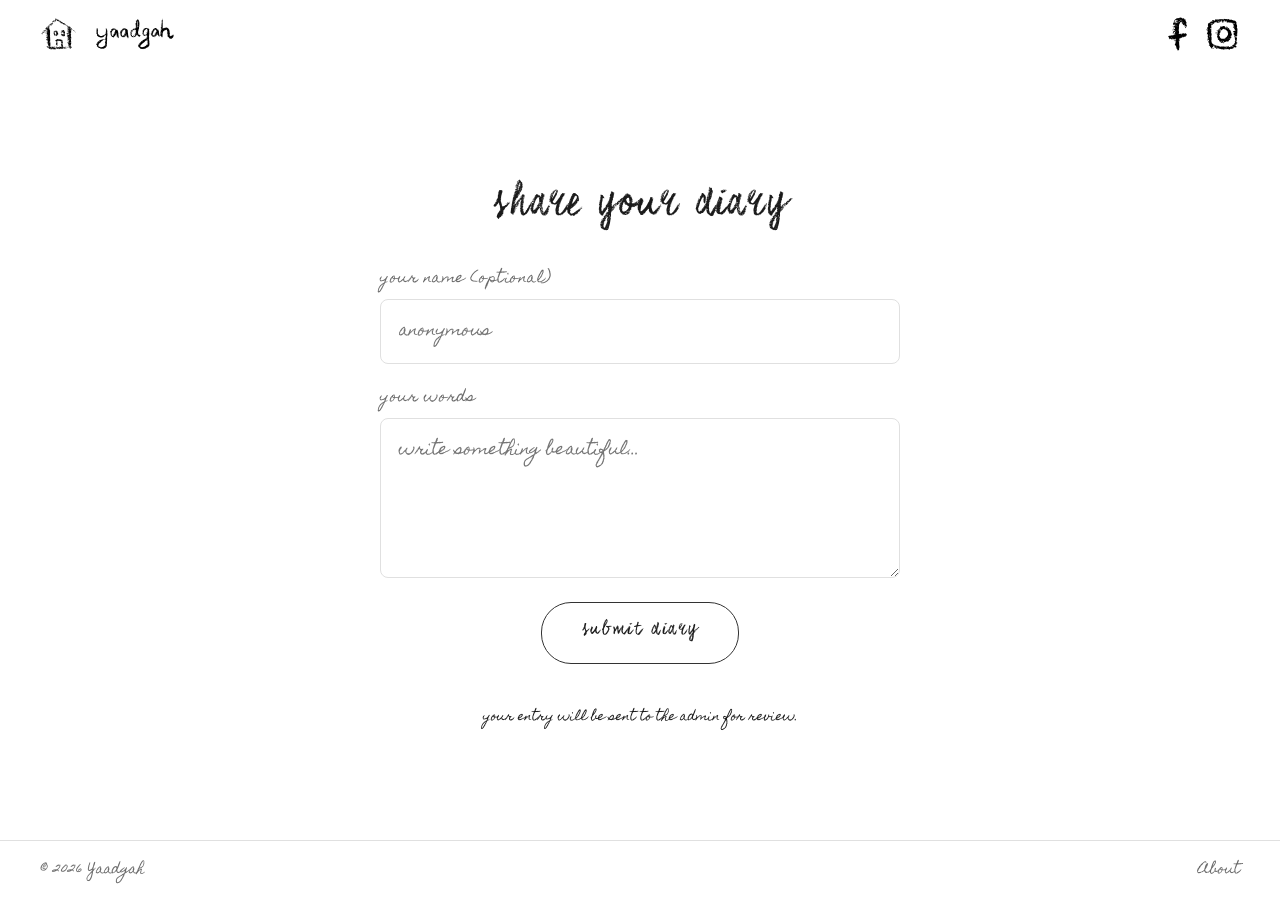
<file: submit.html>
<!DOCTYPE html>
<html lang="en">

<head>
    <meta charset="UTF-8">
    <meta name="viewport" content="width=device-width, initial-scale=1.0">
    <title>Your Brand — Submit</title>
    <link rel="stylesheet" href="css/style.css">
</head>

<body>

    <!-- HEADER -->
    <header class="site-header" role="banner">
        <div class="header-left">
            <a href="index.html" aria-label="Home">
                <img class="icon-home" src="assets/icon-home.svg" alt="Home">
            </a>
            <a href="index.html">
                <img class="brand-logo" src="assets/logo-brand.svg" alt="Brand Logo">
            </a>
        </div>
        <div class="header-right">
            <!-- No submit button on the submit page itself -->
            <div class="social-icons">
                <a href="#" target="_blank" rel="noopener noreferrer" aria-label="Social Link 1">
                    <img src="assets/icon-social-1.svg" alt="Social">
                </a>
                <a href="#" target="_blank" rel="noopener noreferrer" aria-label="Social Link 2">
                    <img src="assets/icon-social-2.svg" alt="Social">
                </a>
            </div>
        </div>
    </header>

    <div class="submit-page">
        <form class="submit-form" id="diary-form" onsubmit="handleSubmit(event)">
            <h2>share your diary</h2>

            <div class="form-group">
                <label for="author_name">your name (optional)</label>
                <input type="text" id="author_name" name="author_name" placeholder="anonymous" autocomplete="name">
            </div>

            <div class="form-group">
                <label for="diary_text">your words</label>
                <textarea id="diary_text" name="diary_text" placeholder="write something beautiful…"
                    required></textarea>
            </div>

            <button type="submit" class="submit-btn" id="submit-btn">submit diary</button>
            <p
                style="text-align:center; font-size:0.75rem; color:var(--text2); margin-top:20px; text-transform:lowercase;">
                Your entry will be sent to the admin for review.</p>
        </form>

        <script>
            async function handleSubmit(e) {
                e.preventDefault();
                const author = document.getElementById('author_name').value.trim() || 'Anonymous';
                const text = document.getElementById('diary_text').value.trim();
                const btn = document.getElementById('submit-btn');

                if (!text) return;

                btn.textContent = 'Submitting…';
                btn.disabled = true;

                try {
                    const res = await fetch('/api/submit', {
                        method: 'POST',
                        headers: { 'Content-Type': 'application/json' },
                        body: JSON.stringify({ author, text })
                    });

                    const rawText = await res.text();
                    console.log('Raw Response:', rawText);

                    let result;
                    try {
                        result = JSON.parse(rawText);
                    } catch (e) {
                        throw new Error(`Invalid server response (${res.status}): ` + rawText.substring(0, 100));
                    }

                    if (res.ok) {
                        window.location.href = 'success.html';
                    } else {
                        throw new Error(result.error || 'Submission failed');
                    }
                } catch (err) {
                    console.error('Submission Error:', err);
                    alert('Submission failed: ' + err.message + '\n\nPlease try again later.');
                    btn.textContent = 'submit diary';
                    btn.disabled = false;
                }
            }
        </script>
    </div>

    <!-- FOOTER -->
    <footer class="site-footer" role="contentinfo">
        <div class="footer-left">
            <span>&copy; 2026 Your Brand</span>
        </div>
        <div class="footer-right">
            <a href="#">Terms and Policies</a>
        </div>
    </footer>

    <script src="js/main.js"></script>
</body>

</html>
</file>
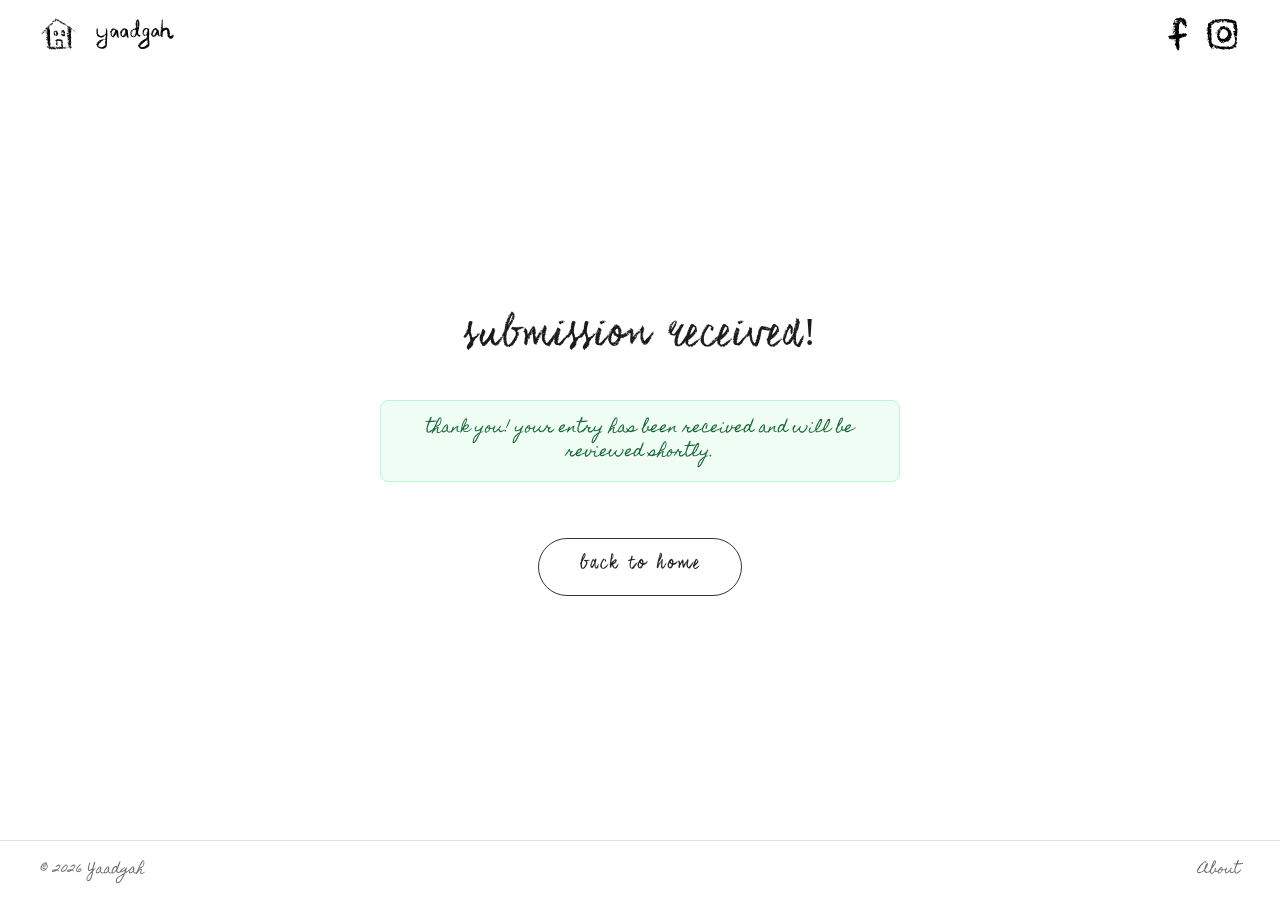
<file: success.html>
<!DOCTYPE html>
<html lang="en">

<head>
    <meta charset="UTF-8">
    <meta name="viewport" content="width=device-width, initial-scale=1.0">
    <title>Your Brand — Success</title>
    <link rel="stylesheet" href="css/style.css">
</head>

<body>

    <!-- HEADER -->
    <header class="site-header" role="banner">
        <div class="header-left">
            <a href="index.html" aria-label="Home">
                <img class="icon-home" src="assets/icon-home.svg" alt="Home">
            </a>
            <a href="index.html">
                <img class="brand-logo" src="assets/logo-brand.svg" alt="Brand Logo">
            </a>
        </div>
        <div class="header-right">
            <div class="social-icons">
                <a href="#" target="_blank" rel="noopener noreferrer" aria-label="Social Link 1">
                    <img src="assets/icon-social-1.svg" alt="Social">
                </a>
                <a href="#" target="_blank" rel="noopener noreferrer" aria-label="Social Link 2">
                    <img src="assets/icon-social-2.svg" alt="Social">
                </a>
            </div>
        </div>
    </header>

    <div class="submit-page">
        <div class="submit-form" style="text-align: center;">
            <h2>submission received!</h2>
            <div class="form-message form-message--success">
                thank you! your entry has been received and will be reviewed shortly.
            </div>
            <a href="index.html" class="submit-btn"
                style="display:inline-block; margin-top: 32px; text-decoration: none;">back
                to home</a>
        </div>
    </div>

    <!-- FOOTER -->
    <footer class="site-footer" role="contentinfo">
        <div class="footer-left">
            <span>&copy; 2026 Your Brand</span>
        </div>
        <div class="footer-right">
            <a href="#">Terms and Policies</a>
        </div>
    </footer>

    <script src="js/main.js"></script>
</body>

</html>
</file>
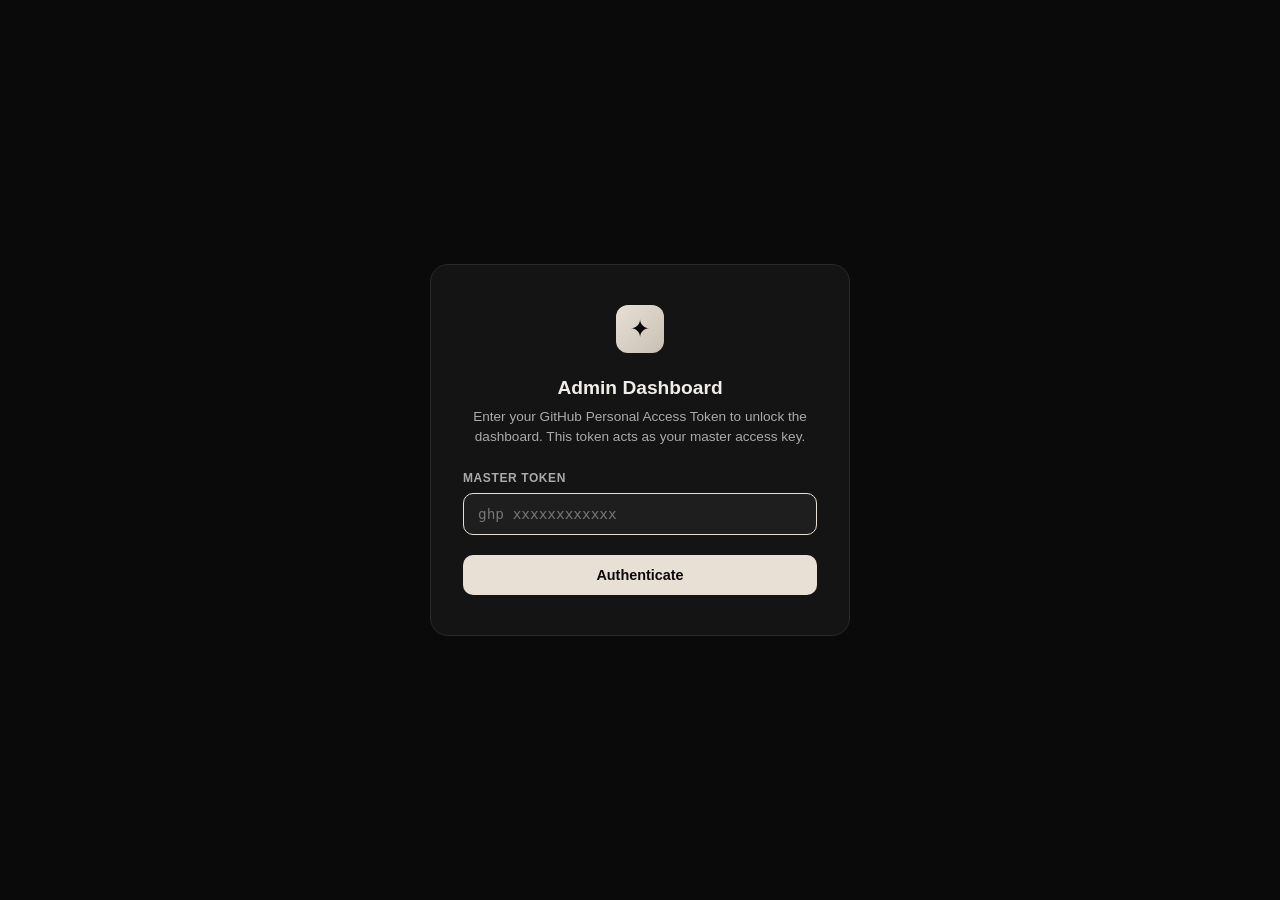
<file: admin/login.html>
<!DOCTYPE html>
<html lang="en">

<head>
    <meta charset="UTF-8">
    <meta name="viewport" content="width=device-width, initial-scale=1.0">
    <title>Admin Login</title>
    <style>
        *,
        *::before,
        *::after {
            margin: 0;
            padding: 0;
            box-sizing: border-box;
        }

        body {
            font-family: -apple-system, BlinkMacSystemFont, 'Inter', sans-serif;
            background: #0a0a0a;
            color: #f0ece8;
            display: flex;
            align-items: center;
            justify-content: center;
            min-height: 100vh;
        }

        .login-container {
            background: #141414;
            border: 1px solid #2a2a2a;
            border-radius: 18px;
            padding: 40px 32px;
            width: 100%;
            max-width: 420px;
            text-align: center;
            animation: fadeUp 0.3s ease;
        }

        @keyframes fadeUp {
            from {
                opacity: 0;
                transform: translateY(10px);
            }

            to {
                opacity: 1;
                transform: translateY(0);
            }
        }

        .logo {
            width: 48px;
            height: 48px;
            background: linear-gradient(135deg, #e8e0d5, #c8bfb5);
            border-radius: 12px;
            display: flex;
            align-items: center;
            justify-content: center;
            font-size: 24px;
            color: #0a0a0a;
            margin: 0 auto 24px;
        }

        h1 {
            font-size: 1.2rem;
            margin-bottom: 8px;
            font-weight: 600;
        }

        p {
            color: #aaa;
            font-size: 0.85rem;
            margin-bottom: 24px;
            line-height: 1.5;
        }

        .form-group {
            text-align: left;
            margin-bottom: 20px;
        }

        label {
            display: block;
            font-size: 0.75rem;
            color: #aaa;
            text-transform: uppercase;
            letter-spacing: 0.05em;
            margin-bottom: 8px;
            font-weight: 600;
        }

        input {
            width: 100%;
            background: #1e1e1e;
            border: 1px solid #2a2a2a;
            border-radius: 10px;
            padding: 12px 14px;
            color: #fff;
            font-size: 0.9rem;
            outline: none;
            transition: border-color 0.15s;
            font-family: monospace;
        }

        input:focus {
            border-color: #e8e0d5;
        }

        button {
            width: 100%;
            padding: 12px;
            border-radius: 10px;
            border: none;
            background: #e8e0d5;
            color: #0a0a0a;
            font-weight: 600;
            font-size: 0.9rem;
            cursor: pointer;
            transition: opacity 0.15s;
            display: flex;
            align-items: center;
            justify-content: center;
            gap: 8px;
        }

        button:hover {
            opacity: 0.9;
        }

        button:disabled {
            opacity: 0.5;
            cursor: not-allowed;
        }

        .spinner {
            width: 16px;
            height: 16px;
            border: 2px solid rgba(0, 0, 0, 0.2);
            border-top-color: #0a0a0a;
            border-radius: 50%;
            animation: spin 0.8s linear infinite;
            display: none;
        }

        @keyframes spin {
            to {
                transform: rotate(360deg);
            }
        }

        .error-msg {
            color: #f87171;
            font-size: 0.8rem;
            margin-top: 12px;
            display: none;
        }
    </style>
</head>

<body>

    <div class="login-container">
        <div class="logo">✦</div>
        <h1>Admin Dashboard</h1>
        <p>Enter your GitHub Personal Access Token to unlock the dashboard. This token acts as your master access key.
        </p>

        <div class="form-group">
            <label>Master Token</label>
            <input type="password" id="gh-token" placeholder="ghp_xxxxxxxxxxxx" autocomplete="off" autofocus>
        </div>

        <button id="login-btn" onclick="login()">
            <div class="spinner" id="spinner"></div>
            <span id="btn-text">Authenticate</span>
        </button>
        <div class="error-msg" id="error-msg"></div>
    </div>

    <script>
        // If already logged in, redirect immediately
        if (localStorage.getItem('gh_token')) {
            window.location.replace('/admin/index.html');
        }

        // Allow pressing Enter to submit
        document.getElementById('gh-token').addEventListener('keypress', function (e) {
            if (e.key === 'Enter') login();
        });

        async function login() {
            const token = document.getElementById('gh-token').value.trim();
            const btn = document.getElementById('login-btn');
            const spinner = document.getElementById('spinner');
            const btnText = document.getElementById('btn-text');
            const errorMsg = document.getElementById('error-msg');

            if (!token) {
                errorMsg.textContent = 'Please enter a valid GitHub token.';
                errorMsg.style.display = 'block';
                return;
            }

            try {
                errorMsg.style.display = 'none';
                btn.disabled = true;
                spinner.style.display = 'block';
                btnText.textContent = 'Verifying...';

                // Verify token with GitHub API
                const res = await fetch('https://api.github.com/user', {
                    headers: {
                        'Authorization': `token ${token}`,
                        'Accept': 'application/vnd.github.v3+json'
                    }
                });

                if (res.ok) {
                    // Success: Store token and redirect
                    localStorage.setItem('gh_token', token);
                    window.location.href = '/admin/index.html';
                } else {
                    throw new Error('Invalid token or unauthorized.');
                }

            } catch (err) {
                console.error(err);
                errorMsg.textContent = 'Invalid token. Please check and try again.';
                errorMsg.style.display = 'block';
                btn.disabled = false;
                spinner.style.display = 'none';
                btnText.textContent = 'Authenticate';
            }
        }
    </script>
</body>

</html>
</file>
<file: css/style.css>
/*
Theme Name: My Theme
Theme URI: https://example.com
Author: Custom
Author URI: https://example.com
Description: A minimalist, illustration-driven landing page theme inspired by diyadiya.studio, featuring hover-reveal interactions, a scroll-snap diary section, and user submission support.
Version: 1.0.0
License: GNU General Public License v2 or later
License URI: http://www.gnu.org/licenses/gpl-2.0.html
Text Domain: my-theme
Requires at least: 6.0
Requires PHP: 7.4
*/

/* ==========================================================================
   CSS Custom Properties
   ========================================================================== */

:root {
    /* Colors */
    --color-bg: #ffffff;
    --color-text: #1a1a1a;
    --color-text-muted: #6b6b6b;
    --color-border: #e0e0e0;
    --color-accent: #333333;

    /* Typography */
    --font-primary: 'HomemadeApple', cursive;
    --font-secondary: 'CoalhandLuke', cursive;

    /* Spacing */
    --header-height: 68px;
    --footer-height: 60px;
    --page-padding-x: 40px;
    --page-padding-y: 20px;

    /* Transitions */
    --transition-reveal: opacity 0.6s ease, transform 0.6s ease;
    --transition-fast: all 0.3s ease;
}

/* ==========================================================================
   @font-face — User will replace these with their own font files
   Place font files in the theme's /fonts/ directory
   ========================================================================== */

@font-face {
    font-family: 'HomemadeApple';
    src: url('../fonts/homemadeapple.ttf') format('truetype');
    font-weight: 400;
    font-style: normal;
    font-display: swap;
}

@font-face {
    font-family: 'CoalhandLuke';
    src: url('../fonts/coalhandluke.ttf') format('truetype');
    font-weight: 400;
    font-style: normal;
    font-display: swap;
}

/* ==========================================================================
   Reset & Base
   ========================================================================== */

*,
*::before,
*::after {
    margin: 0;
    padding: 0;
    box-sizing: border-box;
}

html {
    font-size: 16px;
    scroll-behavior: smooth;
    -webkit-font-smoothing: antialiased;
    -moz-osx-font-smoothing: grayscale;
}

body {
    font-family: var(--font-primary);
    color: var(--color-text);
    background-color: var(--color-bg);
    line-height: 1.6;
    overflow-x: hidden;
}

a {
    color: inherit;
    text-decoration: none;
}

img {
    max-width: 100%;
    height: auto;
    display: block;
}

button {
    font-family: inherit;
    cursor: pointer;
    border: none;
    background: none;
}

/* ==========================================================================
   Header
   ========================================================================== */

.site-header {
    position: fixed;
    top: 0;
    left: 0;
    right: 0;
    z-index: 100;
    height: var(--header-height);
    display: flex;
    align-items: center;
    justify-content: space-between;
    padding: 0 var(--page-padding-x);
    background-color: var(--color-bg);
}

.header-left {
    display: flex;
    align-items: center;
    gap: 16px;
}

.header-left .icon-home {
    width: 36px;
    height: 36px;
    transition: var(--transition-fast);
}

.header-left .icon-home:hover {
    opacity: 0.6;
}

.header-left .brand-logo {
    height: 32px;
    width: auto;
}

.header-right {
    display: flex;
    align-items: center;
    gap: 16px;
}

.header-submit-btn {
    display: inline-flex;
    align-items: center;
    justify-content: center;
    height: 32px;
    /* Matches .brand-logo height exactly */
    padding: 0 16px;
    border: 1.5px solid var(--color-accent);
    border-radius: 255px 15px 225px 15px / 15px 225px 15px 255px;
    /* Funky indie border */
    font-family: var(--font-secondary);
    font-size: 1rem;
    letter-spacing: 0.05em;
    color: var(--color-text);
    background: var(--color-bg);
    transition: var(--transition-fast);
    text-transform: lowercase;
    text-decoration: none;
    line-height: 1;
    /* Prevent internal text rendering variations */
}

.header-submit-btn:hover {
    background: var(--color-accent);
    color: var(--color-bg);
    transform: rotate(-3deg) scale(1.04);
}

.header-right .social-icons {
    display: flex;
    align-items: center;
    gap: 8px;
}

.header-right .social-icons img {
    width: 36px;
    height: 36px;
    transition: var(--transition-fast);
}

.header-right .social-icons img:hover {
    opacity: 0.7;
    transform: scale(1.1);
}

/* ==========================================================================
   Footer
   ========================================================================== */

.site-footer {
    position: fixed;
    bottom: 0;
    left: 0;
    right: 0;
    z-index: 100;
    height: var(--footer-height);
    display: flex;
    align-items: center;
    justify-content: space-between;
    padding: 0 var(--page-padding-x);
    background-color: var(--color-bg);
    border-top: 1px solid var(--color-border);
    font-size: 0.8rem;
    color: var(--color-text-muted);
}

.footer-left {
    display: flex;
    align-items: center;
}

.footer-right a {
    transition: var(--transition-fast);
}

.footer-right a:hover {
    color: var(--color-text);
}

/* ==========================================================================
   Landing Page — Main Content
   ========================================================================== */

.landing-page {
    width: 100%;
    min-height: 100vh;
    display: flex;
    flex-direction: column;
    position: relative;
    padding-top: var(--header-height);
    padding-bottom: var(--footer-height);
}

.landing-main {
    flex: 1;
    display: flex;
    align-items: center;
    justify-content: center;
    position: relative;
    overflow: hidden;
}

/* --- Hero Center --- */

.hero-center {
    display: flex;
    flex-direction: column;
    align-items: center;
    gap: 0;
    position: relative;
    z-index: 2;
}

.hero-ornament {
    width: 200px;
    height: auto;
    margin-bottom: -10px;
    transition: var(--transition-fast);
}

.hero-center:hover .hero-ornament {
    transform: scale(1.08) translateY(-4px);
}

.hero-logo {
    max-width: 500px;
    width: 80vw;
    height: auto;
    transition: var(--transition-fast);
}

.hero-center:hover .hero-logo {
    transform: scale(1.03);
}

.hero-secondary-text {
    font-family: var(--font-secondary);
    font-size: 3rem;
    color: var(--color-text);
    margin-top: -10px;
    letter-spacing: 0.02em;
    transition: var(--transition-fast);
}

.hero-center:hover .hero-secondary-text {
    transform: scale(1.04);
}

/* --- Corner Illustrations --- */

.illustration-left {
    position: absolute;
    bottom: 20px;
    left: 20px;
    z-index: 3;
    display: flex;
    flex-direction: column;
    align-items: flex-start;
    gap: 12px;
}

.illustration-left img {
    width: 200px;
    height: auto;
    transition: all 0.3s ease;
}

.illustration-left:hover img {
    transform: rotate(-2deg) scale(1.02);
}

.illustration-right {
    position: absolute;
    bottom: 20px;
    right: 20px;
    z-index: 3;
}

.illustration-right img {
    width: 200px;
    height: auto;
    transition: all 0.3s ease;
}

.illustration-right:hover img {
    transform: rotate(-2deg) scale(1.02);
}

/* --- Diary Button (Bottom Center) --- */
.diary-btn-wrap {
    position: fixed;
    bottom: calc(var(--footer-height) + 16px);
    left: 50%;
    transform: translateX(-50%);
    z-index: 99;
}

.diary-btn {
    display: inline-flex;
    align-items: center;
    gap: 8px;
    padding: 12px 32px;
    border: 2px solid var(--color-accent);
    border-radius: 255px 15px 225px 15px / 15px 225px 15px 255px;
    /* Hand-drawn funky look */
    font-family: var(--font-secondary);
    font-size: 1.1rem;
    letter-spacing: 0.08em;
    color: var(--color-text);
    background: var(--color-bg);
    transition: all 0.3s ease;
    text-transform: lowercase;
}

.diary-btn:hover {
    background: var(--color-accent);
    color: var(--color-bg);
    transform: rotate(-2deg) scale(1.02);
    /* Indie hover interaction */
}

.diary-btn svg {
    width: 16px;
    height: 16px;
    stroke: currentColor;
    fill: none;
    transition: transform 0.3s ease;
}

.diary-btn:hover svg {
    transform: translateY(2px);
}

/* ==========================================================================
   Diary Page — Scroll-Snap
   ========================================================================== */

.diary-container {
    width: 100%;
    height: 100vh;
    overflow-y: scroll;
    scroll-snap-type: y mandatory;
    -webkit-overflow-scrolling: touch;
}

.diary-entry {
    width: 100%;
    height: 100vh;
    scroll-snap-align: start;
    display: flex;
    flex-direction: column;
    align-items: center;
    /* Shift content slightly upward from true center for better visual balance */
    justify-content: center;
    padding: calc(var(--header-height) + 24px) var(--page-padding-x) calc(var(--footer-height) + 24px);
    position: relative;
}

.diary-entry__image {
    max-width: 220px;
    width: 35vw;
    height: auto;
    /* Less bottom margin so text isn't pushed off screen */
    margin-bottom: 20px;
    flex-shrink: 0;
}

.diary-entry__text {
    max-width: 600px;
    text-align: center;
    font-family: var(--font-primary);
    font-size: clamp(0.8rem, 2vw, 1.1rem);
    line-height: 1.8;
    color: var(--color-text);
    /* Prevent text overflow on small screens */
    overflow: hidden;
    /* Max ~200 words: ~10 lines capped */
    display: -webkit-box;
    -webkit-line-clamp: 12;
    line-clamp: 12;
    -webkit-box-orient: vertical;
}

.diary-entry__author {
    margin-top: 10px;
    font-size: clamp(0.72rem, 1.5vw, 0.85rem);
    color: var(--color-text-muted);
    font-style: italic;
    flex-shrink: 0;
}

/* Scroll indicator dots */
.diary-nav {
    position: fixed;
    right: 24px;
    top: 50%;
    transform: translateY(-50%);
    z-index: 100;
    display: flex;
    flex-direction: column;
    gap: 10px;
}

.diary-nav__dot {
    width: 8px;
    height: 8px;
    border-radius: 50%;
    background: var(--color-border);
    border: none;
    cursor: pointer;
    padding: 0;
    /* All dots are in DOM but hidden by default */
    /* JS will show only current, prev, next */
    display: none;
    transition: background 0.3s ease, transform 0.3s ease, opacity 0.3s ease;
    opacity: 0.4;
}

.diary-nav__dot.dot-visible {
    display: block;
    opacity: 0.4;
}

.diary-nav__dot.is-active {
    background: var(--color-accent);
    transform: scale(1.4);
    opacity: 1;
}

/* Adjacent dots slightly smaller */
.diary-nav__dot.dot-adjacent {
    opacity: 0.35;
    transform: scale(0.85);
}

/* No entries state */
.diary-empty {
    width: 100%;
    height: 100vh;
    display: flex;
    flex-direction: column;
    align-items: center;
    justify-content: center;
    padding: var(--page-padding-x);
}

.diary-empty p {
    font-size: 1.2rem;
    color: var(--color-text-muted);
}

/* ==========================================================================
   Submission Page
   ========================================================================== */

.submit-page {
    width: 100%;
    min-height: 100vh;
    display: flex;
    align-items: center;
    justify-content: center;
    padding: calc(var(--header-height) + 40px) var(--page-padding-x) calc(var(--footer-height) + 40px);
}

.submit-form {
    width: 100%;
    max-width: 520px;
    display: flex;
    flex-direction: column;
    gap: 24px;
}

.submit-form h2 {
    font-family: var(--font-secondary);
    font-size: 2.5rem;
    font-weight: 400;
    text-align: center;
    letter-spacing: 0.02em;
}

.form-group {
    display: flex;
    flex-direction: column;
    gap: 8px;
}

.form-group label {
    font-size: 0.85rem;
    color: var(--color-text-muted);
    letter-spacing: 0.04em;
    text-transform: lowercase;
}

.form-group input,
.form-group textarea {
    width: 100%;
    padding: 14px 18px;
    border: 1.5px solid var(--color-border);
    border-radius: 8px;
    font-family: var(--font-primary);
    font-size: 1rem;
    color: var(--color-text);
    background: var(--color-bg);
    transition: var(--transition-fast);
    outline: none;
}

.form-group input:focus,
.form-group textarea:focus {
    border-color: var(--color-accent);
}

.form-group textarea {
    min-height: 160px;
    resize: vertical;
}

.submit-btn {
    align-self: center;
    padding: 14px 40px;
    border: 1.5px solid var(--color-accent);
    border-radius: 30px;
    font-family: var(--font-secondary);
    font-size: 1.1rem;
    letter-spacing: 0.08em;
    color: var(--color-text);
    background: var(--color-bg);
    transition: var(--transition-fast);
    text-transform: lowercase;
    cursor: pointer;
}

.submit-btn:hover {
    background: var(--color-accent);
    color: var(--color-bg);
}

/* Success/error messages */
.form-message {
    text-align: center;
    padding: 16px;
    border-radius: 8px;
    font-size: 0.95rem;
}

.form-message--success {
    background: #f0fdf4;
    color: #166534;
    border: 1px solid #bbf7d0;
}

.form-message--error {
    background: #fef2f2;
    color: #991b1b;
    border: 1px solid #fecaca;
}

/* ==========================================================================
   Responsive
   ========================================================================== */

@media screen and (max-width: 768px) {
    :root {
        --page-padding-x: 20px;
        --header-height: 56px;
        --footer-height: 50px;
    }

    .hero-logo {
        max-width: 300px;
    }

    .hero-secondary-text {
        font-size: 2rem;
    }

    .hero-ornament {
        width: 120px;
    }

    .illustration-left img,
    .illustration-right img {
        width: 120px;
    }

    .diary-entry__image {
        max-width: 150px;
        width: 42vw;
        margin-bottom: 14px;
    }

    .diary-entry__text {
        font-size: clamp(0.72rem, 3.5vw, 0.92rem);
        -webkit-line-clamp: 10;
        line-clamp: 10;
        line-height: 1.7;
    }

    .header-left .brand-logo {
        height: 22px;
    }

    /* Shrink submit button on mobile so it doesn't wrap */
    .header-submit-btn {
        font-size: 0.78rem;
        padding: 0 10px;
        height: 28px;
        letter-spacing: 0.02em;
        white-space: nowrap;
    }

    .header-right {
        gap: 8px;
    }

    .diary-nav {
        right: 10px;
    }
}

@media screen and (max-width: 480px) {

    .illustration-left,
    .illustration-right {
        display: none;
    }

    .hero-secondary-text {
        font-size: 1.5rem;
    }

    .diary-btn {
        padding: 10px 24px;
        font-size: 0.85rem;
    }
}
</file>
